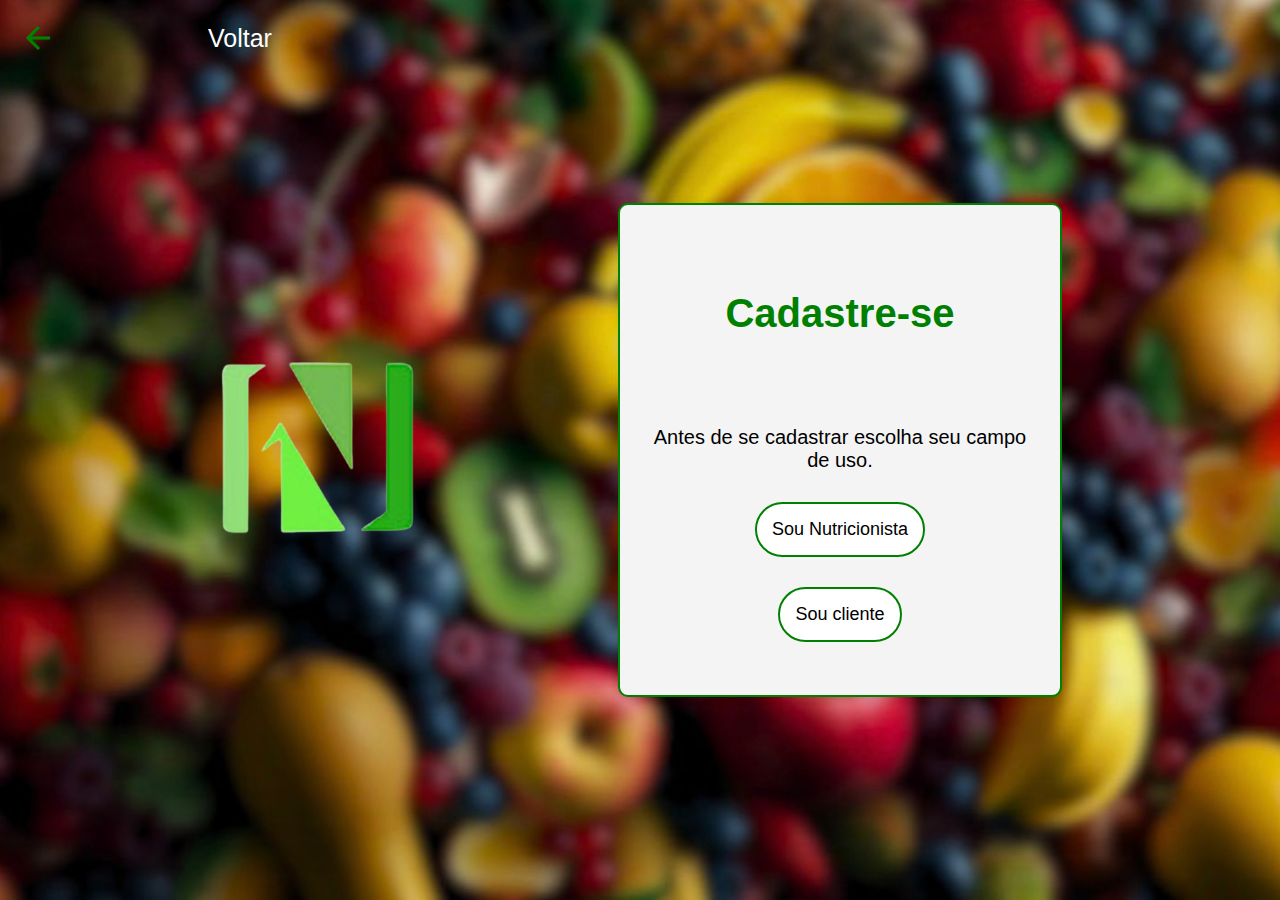
<file: indexCadastrar.html>
<!DOCTYPE html>
<html lang="pt-BR">
<head>
    <meta charset="UTF-8">
    <meta name="viewport" content="width=device-width, initial-scale=1.0">
    <link rel="icon" href="imagens/logo.png" type="image/x-icon">
    <link rel="stylesheet" href="style/styleCadastrar.css">
    <link href="https://fonts.googleapis.com/icon?family=Material+Icons"rel="stylesheet">
    <title>Cadastre-se - NutriWeb</title>
</head>
    <body>
        
        <div class="header-content">
            <a href="indexEntrar.html" class="back-button">
                <span class="material-icons arrow-icon md-24">arrow_back_ios</span>
                <span>Voltar</span>
            </a>
        </div>

        <main class="main-content">
            <div class="left-image">
                <a href="indexHome.html"><img src="imagens/logo.png" alt="Imagem" class="responsive-img"></a>
            </div>
            <div class="right-card">
                <h2>Cadastre-se</h2>
                <p>Antes de se cadastrar escolha seu campo de uso.</p>
                <div class="buttons">
                    <a href="indexCadastrarNutri.html"><button class="btn">Sou Nutricionista</button></a>
                    <a href="indexCadastroCliente.html"><button class="btn">Sou cliente</button></a>
                </div>
            </div>
        </main>

        <section class="mobile">

            <div class="menu">
                <div class="left-section">
                    <a href="indexHome.html"><img src="imagens/logo.png" alt="Logo" class="logo"></a>
                </div>

                <div class="right-section">
                    <span class="material-icons search-icon md-24 menu-icon">menu</span>
                </div>
            </div>

            <div class="mobile-menu hidden">
                <ul>
                    <li><a href="indexEntrar.html">Entrar</a></li>
                    <li><a href="indexRanking.html">Ranking</a></li>
                    <li><a href="indexProfissionais.html">Profissionais</a></li>
                    <li><a href="#">Premium</a></li>
                </ul>
            </div>

        </section>

    </body>
    <script src="script/indexMenu.js"></script>
</html>
</file>
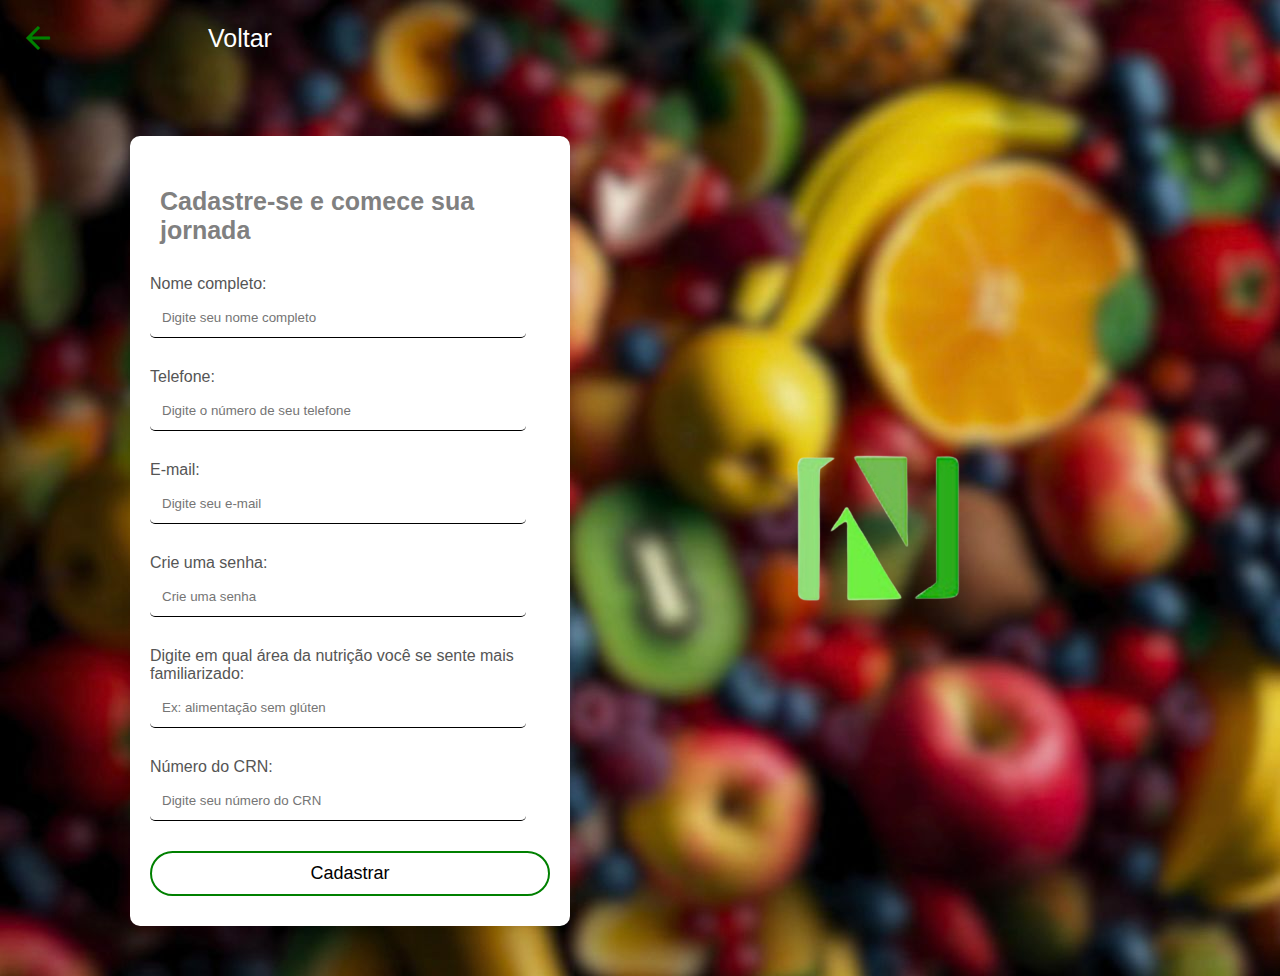
<file: indexCadastrarNutri.html>
<!DOCTYPE html>
<html lang="pt-BR">
<head>
    <meta charset="UTF-8">
    <meta name="viewport" content="width=device-width, initial-scale=1.0">
    <link rel="icon" href="imagens/logo.png" type="image/x-icon">
    <link rel="stylesheet" href="style/styleCadastrarNutri.css">
    <link href="https://fonts.googleapis.com/icon?family=Material+Icons" rel="stylesheet">
    <title>Cadastro nutricionista - NutriWeb</title>
</head>
    <body>

        <div class="header-content">
            <a href="indexCadastrar.html" class="back-button">
                <span class="material-icons arrow-icon md-24">arrow_back_ios</span>
                <span class="back-arrow">Voltar</span>
            </a>
        </div>

        <div class="container">
            <div class="card">
                <div class="conteudo-form">
                    <form action="#" method="post" class="cadastro-form">
                        <h2>Cadastre-se e comece sua jornada</h2>
                        <div class="campo-form">
                            <label for="nome">Nome completo:</label>
                            <input type="text" id="nome" name="nome" placeholder="Digite seu nome completo" required>
                        </div>
                        <div class="campo-form">
                            <label for="nome">Telefone:</label>
                            <input type="text" id="nome" name="nome" placeholder="Digite o número de seu telefone" required>
                        </div>
                        <div class="campo-form">
                            <label for="email">E-mail:</label>
                            <input type="email" id="email" name="email" placeholder="Digite seu e-mail" required>
                        </div>
                        <div class="campo-form">
                            <label for="senha">Crie uma senha:</label>
                            <input type="password" id="senha" name="senha" placeholder="Crie uma senha" required>
                        </div>
                        <div class="campo-form">
                            <label for="especialidade">Digite em qual área da nutrição você se sente mais familiarizado:</label>
                            <input type="text" id="especialidade" name="especialidade" placeholder="Ex: alimentação sem glúten" required>
                        </div>
                        <div class="campo-form">
                            <label for="NumeroCRN">Número do CRN:</label>
                            <input type="text" id="NumeroCRN" name="NumeroCRN" placeholder="Digite seu número do CRN">
                        </div>
                        <button type="submit" class="btn-cadastrar">Cadastrar</button>
                    </form>
                </div>
            </div>

            <div class="imagem-container">
                <a href="indexHome.html"><img src="imagens/logo.png" alt="Imagem" class="imagem-fullwidth"></a>
            </div>
        </div>

        <section class="mobile">

            <div class="menu">
                <div class="left-section">
                    <a href="indexHome.html"><img src="imagens/logo.png" alt="Logo" class="logo"></a>
                </div>

                <div class="right-section">
                    <span class="material-icons search-icon md-24 menu-icon">menu</span>
                </div>
            </div>

            <div class="mobile-menu hidden">
                <ul>
                    <li><a href="indexEntrar.html">Entrar</a></li>
                    <li><a href="indexRanking.html">Ranking</a></li>
                    <li><a href="indexProfissionais.html">Profissionais</a></li>
                    <li><a href="#">Premium</a></li>
                </ul>
            </div>

        </section>


    </body>
    <script src="script/indexMenu.js"></script>
</html>
</file>
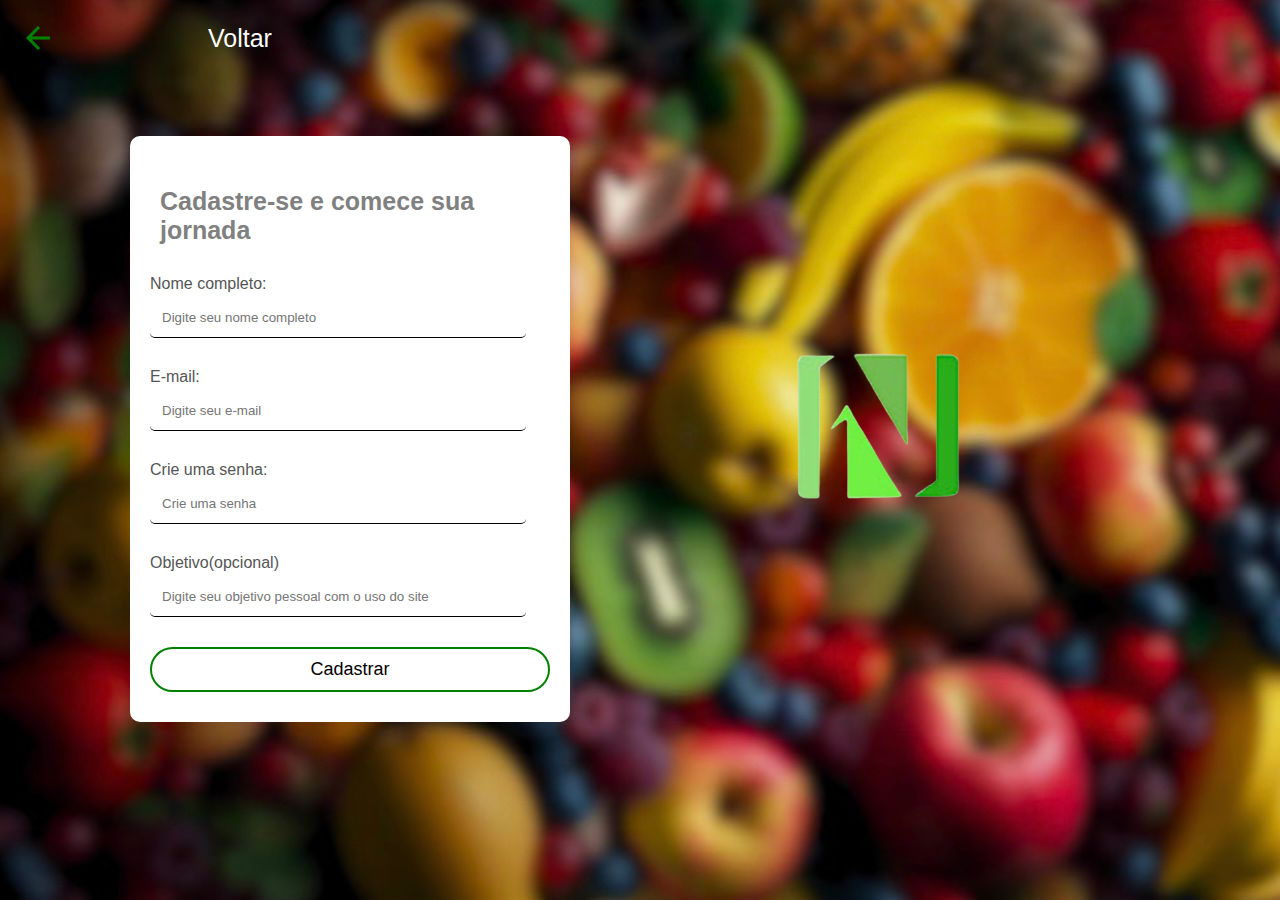
<file: indexCadastroCliente.html>
<!DOCTYPE html>
<html lang="pt-BR">
<head>
    <meta charset="UTF-8">
    <meta name="viewport" content="width=device-width, initial-scale=1.0">
    <link rel="icon" href="imagens/logo.png" type="image/x-icon">
    <link rel="stylesheet" href="style/styleCadastrarCliente.css">
    <link href="https://fonts.googleapis.com/icon?family=Material+Icons" rel="stylesheet">
    <title>Cadastro nutricionista - NutriWeb</title>
</head>
    <body>

        <div class="header-content">
            <a href="indexCadastrar.html" class="back-button">
                <span class="material-icons arrow-icon md-24">arrow_back_ios</span>
                <span class="back-arrow">Voltar</span>
            </a>
        </div>

        <div class="container">
            <div class="card">
                <div class="conteudo-form">
                    <form action="#" method="post" class="cadastro-form">
                        <h2>Cadastre-se e comece sua jornada</h2>
                        <div class="campo-form">
                            <label for="nome">Nome completo:</label>
                            <input type="text" id="nome" name="nome" placeholder="Digite seu nome completo" required>
                        </div>
                        <div class="campo-form">
                            <label for="email">E-mail:</label>
                            <input type="email" id="email" name="email" placeholder="Digite seu e-mail" required>
                        </div>
                        <div class="campo-form">
                            <label for="senha">Crie uma senha:</label>
                            <input type="password" id="senha" name="senha" placeholder="Crie uma senha" required>
                        </div>
                        <div class="campo-form">
                            <label for="senha">Objetivo(opcional)</label>
                            <input type="text" id="objetivo" name="objetivo" placeholder="Digite seu objetivo pessoal com o uso do site">
                        </div>
                        <button type="submit" class="btn-cadastrar">Cadastrar</button>
                    </form>
                </div>
            </div>

            <div class="imagem-container">
                <a href="indexHome.html"><img src="imagens/logo.png" alt="Imagem" class="imagem-fullwidth"></a>
            </div>
        </div>

        <section class="mobile">

            <div class="menu">
                <div class="left-section">
                    <a href="indexHome.html"><img src="imagens/logo.png" alt="Logo" class="logo"></a>
                </div>

                <div class="right-section">
                    <span class="material-icons search-icon md-24 menu-icon">menu</span>
                </div>
            </div>

            <div class="mobile-menu hidden">
                <ul>
                    <li><a href="indexEntrar.html">Entrar</a></li>
                    <li><a href="indexRanking.html">Ranking</a></li>
                    <li><a href="indexProfissionais.html">Profissionais</a></li>
                    <li><a href="#">Premium</a></li>
                </ul>
            </div>

        </section>

    </body>
    <script src="script/indexMenu.js"></script>
</html>
</file>
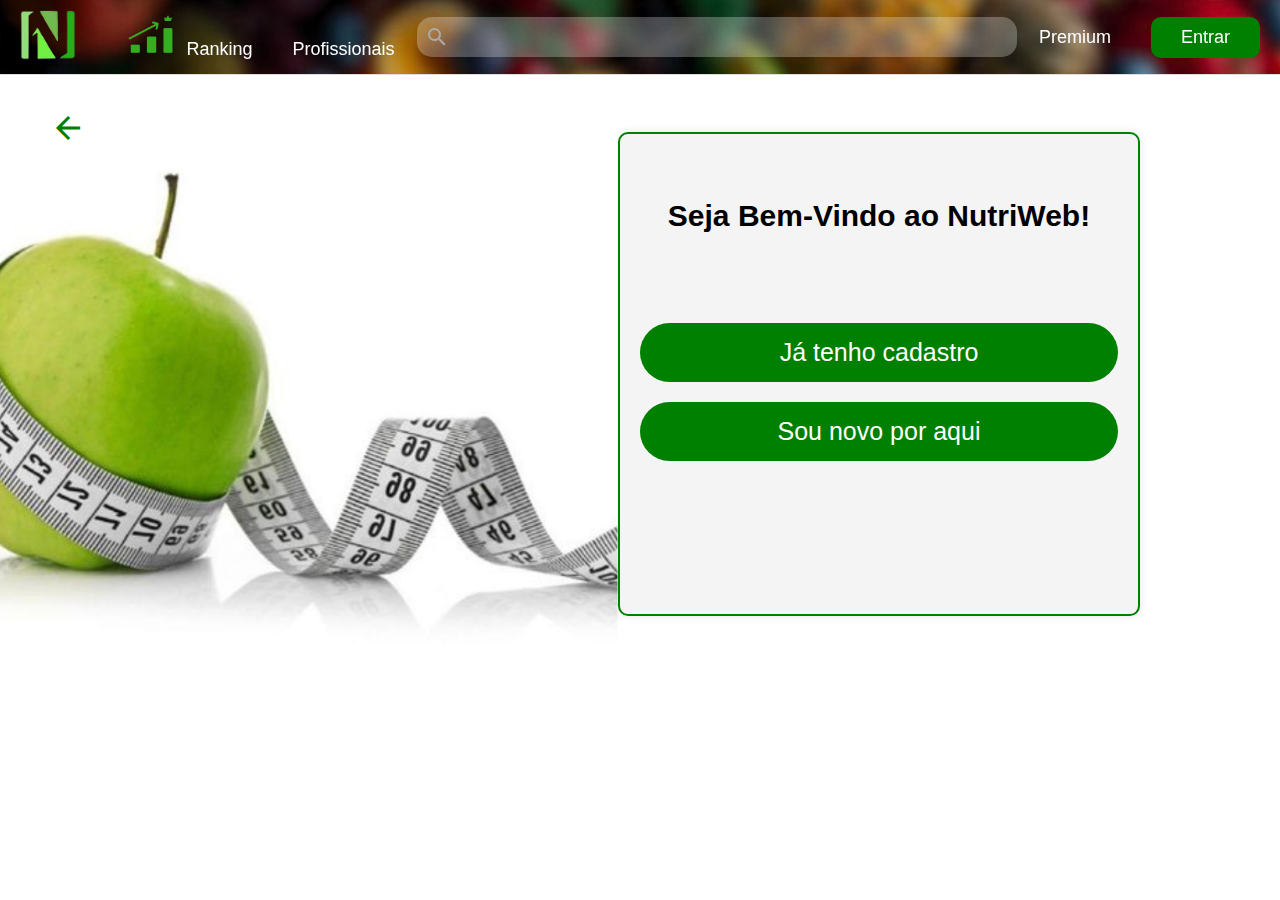
<file: indexEntrar.html>
<!DOCTYPE html>
<html lang="pt-BR">
<head>
    <meta charset="UTF-8">
    <meta name="viewport" content="width=device-width, initial-scale=1.0">
    <link rel="icon" href="imagens/logo.png" type="image/x-icon">
    <link rel="stylesheet" href="style/styleEntrar.css">
    <link href="https://fonts.googleapis.com/icon?family=Material+Icons"rel="stylesheet">
    <title>Entrar - NutriWeb</title>
</head>

    <body>
        
        <header class="header">
            
            <div class="left-section">
                <a href="indexHome.html"><img src="imagens/logo.png" alt="Logo" class="logo"></a>
        
                <a href="indexRanking.html" class="ranking">
                    <div class="btn-ranking">
                        <img src="imagens/icone-ranking.png" alt="Ranking Icon" class="icon-rank">
                        <button class="ranking-button">Ranking</button>
                    </div>
                </a>

                <a href="indexProfissionais.html"><button class="profissionais-button">Profissionais</button></a>
            </div>

            <div class="center-section">
                <div class="input-premium">
                    <span class="material-icons search-icon md-24">search</span>
                    <input type="text">
                </div>
            </div>
            
            <div class="right-section">
                <button class="premium-button">Premium</button>
                <a href="indexEntrar.html"><button class="entrar-button">Entrar</button></a>
            </div>
            
        </header>

        <main class="main-content">
            <div class="welcome-section">

                <div class="left-image">
                    <img src="imagens/img-entrar.jpg" alt="Exemplo Imagem" class="responsive-img">
                </div>

                <div class="header-content">
                    <a href="indexHome.html"><span class="material-icons arrow-icon md-24">arrow_back_ios</span></a>
                </div>

                <div class="right-card">
                    <h2>Seja Bem-Vindo ao NutriWeb!</h2>
                    <div class="buttons">
                        <a href="indexLogin.html"><button class="btn">Já tenho cadastro</button></a>
                        <a href="indexCadastrar.html"><button class="btn">Sou novo por aqui</button></a>
                    </div>
                </div>

            </div>
        </main>

        <section class="home-mobile">

            <div class="menu">
                <div class="left-section">
                    <a href="indexHome.html"><img src="imagens/logo.png" alt="Logo" class="logo"></a>
                </div>

                <div class="right-section">
                    <span class="material-icons search-icon md-24 menu-icon">menu</span>
                </div>
            </div>
            
            <div class="mobile-menu hidden">
                <ul>
                    <li><a href="indexEntrar.html">Entrar</a></li>
                    <li><a href="indexRanking.html">Ranking</a></li>
                    <li><a href="indexProfissionais.html">Profissionais</a></li>
                    <li><a href="#">Premium</a></li>
                </ul>
            </div>

    </body>
    <script src="script/indexMenu.js"></script>
</html>
</file>
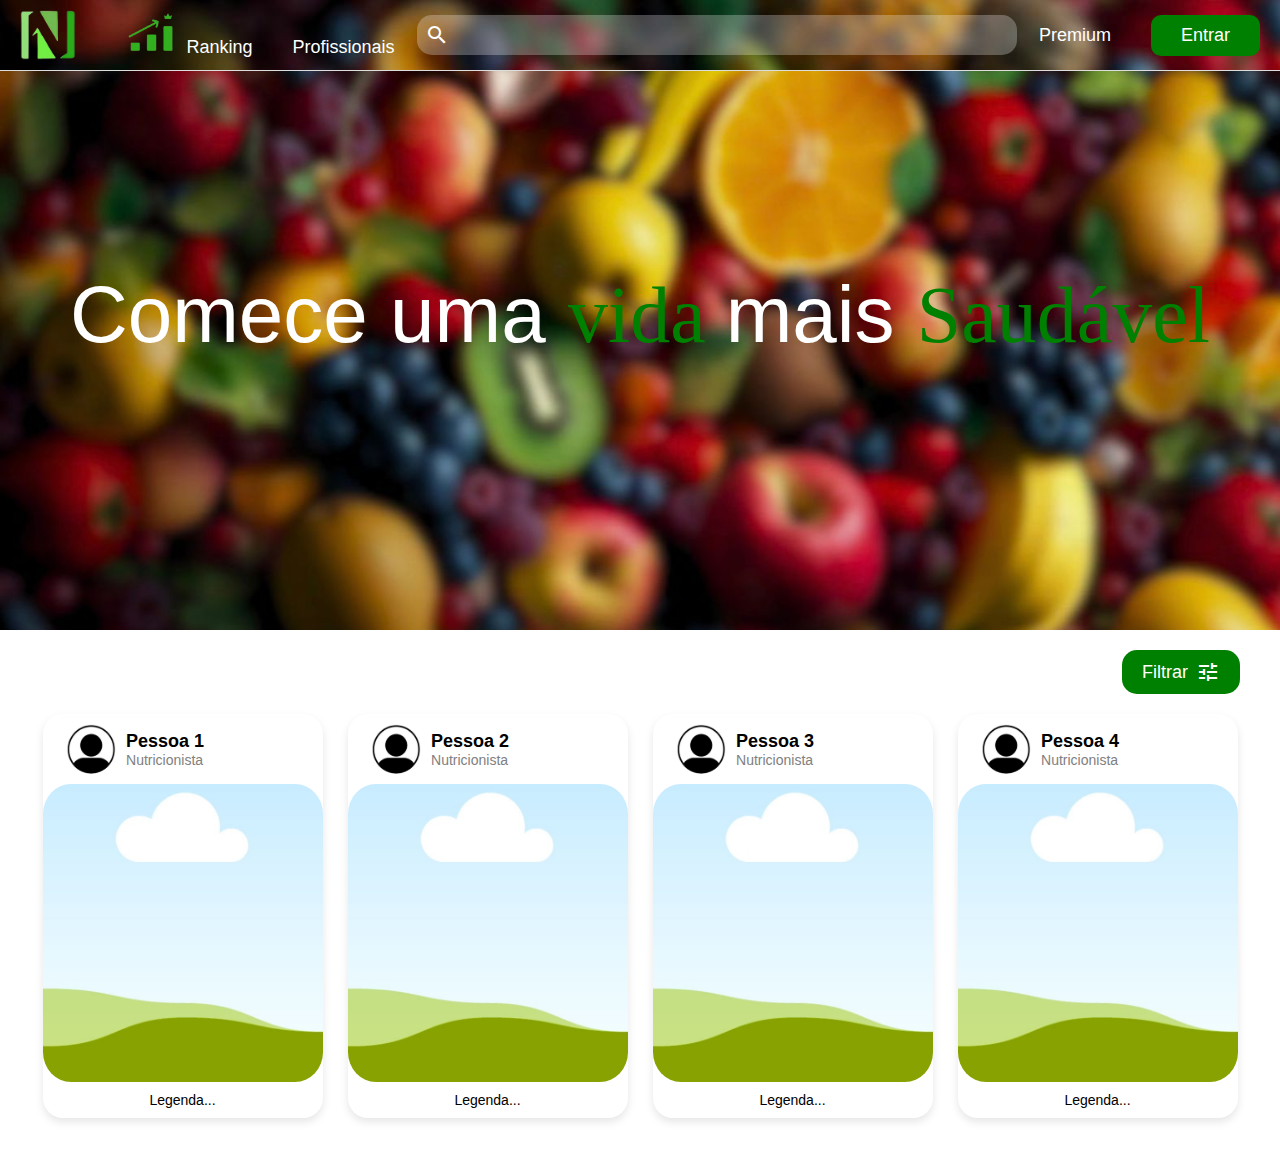
<file: indexHome.html>
<!DOCTYPE html>
<html lang="pt-BR">
<head>
    <meta charset="UTF-8">
    <meta name="viewport" content="width=device-width, initial-scale=1.0">
    <link rel="icon" href="imagens/logo.png" type="image/x-icon">
    <link rel="stylesheet" href="style/styleHome.css">
    <link href="https://fonts.googleapis.com/icon?family=Material+Icons"rel="stylesheet">
    <title>Home - NutriWeb</title>
</head>
    <body>
        
        <header class="header">
            
            <div class="left-section">
                <img src="imagens/logo.png" alt="Logo" class="logo">
        
                <a href="indexRanking.html" class="ranking">
                    <div class="btn-ranking">
                        <img src="imagens/icone-ranking.png" alt="Ranking Icon" class="icon-rank">
                        <button class="ranking-button">Ranking</button>
                    </div>
                </a>

                <a href="indexProfissionais.html"><button class="profissionais-button">Profissionais</button></a>
            </div>

            <div class="center-section">
                <div class="input-premium">
                    <span class="material-icons search-icon md-24">search</span>
                    <input type="text">
                </div>
            </div>
            
            <div class="right-section">
                <button class="premium-button">Premium</button>
                <a href="indexEntrar.html"><button class="entrar-button">Entrar</button></a>
            </div>
            
        </header>
        
        <div class="img-header">
            <div class="img-text">
                Comece uma <span class="green-text"> vida </span> mais <span class="green-text">Saudável</span>
            </div>
            <img src="imagens/img-home.jpg" alt="img-home">
        </div>

        <button class="filter-button">
            Filtrar
            <span class="material-icons md-24">tune</span>
        </button>

        <div class="cards-container">
            <!-- <span class="material-icons arrow arrow-left md-36">chevron_left</span> -->
            <div class="cards-wrapper">
                <div class="card">
                    <a href="indexPerfilNutri.html" class="card-perfil">
                        <div class="card-header">
                            <img src="imagens/user-card.png" alt="Profile">
                            <div>
                                <div class="name">Pessoa 1</div>
                                <div class="profession">Nutricionista</div>
                            </div>
                        </div>
                    </a>
                    <img src="imagens/img-card.png" alt="Content" class="content-img">
                    <div class="caption">Legenda...</div>
                </div>

                <div class="card">
                    <a href="indexPerfilNutri.html" class="card-perfil">
                        <div class="card-header">
                            <img src="imagens/user-card.png" alt="Profile">
                            <div>
                                <div class="name">Pessoa 2</div>
                                <div class="profession">Nutricionista</div>
                            </div>
                        </div>
                    </a> 
                    <img src="imagens/img-card.png" alt="Content" class="content-img">
                    <div class="caption">Legenda...</div>
                </div>

                <div class="card">
                    <a href="indexPerfilNutri.html" class="card-perfil">
                        <div class="card-header">
                            <img src="imagens/user-card.png" alt="Profile">
                            <div>
                                <div class="name">Pessoa 3</div>
                                <div class="profession">Nutricionista</div>
                            </div>
                        </div>
                    </a>   
                    <img src="imagens/img-card.png" alt="Content" class="content-img">
                    <div class="caption">Legenda...</div>
                </div>

                <div class="card">
                    <a href="indexPerfilNutri.html" class="card-perfil">
                        <div class="card-header">
                            <img src="imagens/user-card.png" alt="Profile">
                            <div>
                                <div class="name">Pessoa 4</div>
                                <div class="profession">Nutricionista</div>
                            </div>
                        </div>
                    </a>    
                    <img src="imagens/img-card.png" alt="Content" class="content-img">
                    <div class="caption">Legenda...</div>
                </div>
            </div>
            <!-- <span class="material-icons arrow arrow-right md-36">chevron_right</span> -->
        </div>

        <div id="modal" class="modal">
            <div class="modal-content">

                <div class="modal-image">
                    <img src="imagens/img-login.jpg" alt="Content Image" id="modal-img">
                </div>

                <div class="modal-card">
                    <a href="indexPerfilNutri.html" class="card-perfil card-modal">
                        <div class="card-header">
                            <img src="imagens/user-card.png" alt="Profile" id="modal-profile">
                            <div>
                                <div class="name" id="modal-name">Nome</div>
                                <div class="profession">Nutricionista</div>
                            </div>
                        </div>
                    </a>
                    
                    <div class="modal-image-mobile">
                        <img src="imagens/img-login.jpg" alt="Content Image" id="modal-img">
                    </div>

                    <div class="modal-description">
                        <h2>QUAIS SÃO OS BENEFÍCIOS DO MAMÃO?</h2>
                        <p>Além de ser considerado um alimento com efeito calmante natural, o mamão fornece em vitaminas A, C, cálcio, ferro, potássio, licopeno e fibras, entre outros nutrientes.</p>
                        <h3>XÔ ENVELHECIMENTO PRECOCE</h3>
                        <p>Ele possui betacaroteno e outras substâncias com ação antioxidante que afastam os danos causados à pele pela ação dos radicais livres. Por conter vitaminas C, A e E, também contribui para uma maior firmeza da pele.</p>
                        <h3>AÇÃO DETOXIFICANTE</h3>
                        <p>Os antioxidantes presentes na fruta também ajudam no processo natural de eliminação das toxinas pelo fígado.</p>
                    </div>
                </div>

                <span class="close-modal md-24" id="close-modal">&times;</span>
            </div>
        </div>        
        
        <section class="home-mobile">

            <div class="menu">
                <div class="left-section">
                    <img src="imagens/logo.png" alt="Logo" class="logo">
                </div>

                <div class="right-section">
                    <span class="material-icons search-icon md-24 menu-icon">menu</span>
                </div>
            </div>
            
            <div class="mobile-menu hidden">
                <ul>
                    <li><a href="indexEntrar.html">Entrar</a></li>
                    <li><a href="indexRanking.html">Ranking</a></li>
                    <li><a href="indexProfissionais.html">Profissionais</a></li>
                    <li><a href="#">Premium</a></li>
                </ul>
            </div>

            <div class="img-header-mobile">

                <img src="imagens/img-home.jpg" alt="img-home">
                <div class="img-text">
                    Comece uma <span class="green-text"> vida </span> mais <span class="green-text">saudável</span>
                </div>
                
            </div>            

            <div class="search-container-mobile">
                <span class="material-icons search-icon-mobile">search</span>
                <input type="text" class="search-input-mobile">
                
                <button class="filter-button-mobile">
                    Filtrar
                    <span class="material-icons filter-mobile">tune</span>
                </button>
            </div>

            <div class="cards-container-mobile">
                <!-- <span class="material-icons arrow arrow-left md-36">chevron_left</span> -->
                <div class="cards-wrapper">
                    <div class="card">
                    <a href="indexPerfilNutri.html" class="card-perfil">
                        <div class="card-header">
                            <img src="imagens/user-card.png" alt="Profile">
                            <div>
                                <div class="name">Pessoa 1</div>
                                <div class="profession">Nutricionista</div>
                            </div>
                        </div>
                    </a>
                        <img src="imagens/img-card.png" alt="Content" class="content-img">
                        <div class="caption">Legenda...</div>
                    </div>
                    
                    <div class="card">
                    <a href="indexPerfilNutri.html" class="card-perfil">
                        <div class="card-header">
                            <img src="imagens/user-card.png" alt="Profile">
                            <div>
                                <div class="name">Pessoa 2</div>
                                <div class="profession">Nutricionista</div>
                            </div>
                        </div>
                    </a>
                        <img src="imagens/img-card.png" alt="Content" class="content-img">
                        <div class="caption">Legenda...</div>
                    </div>
    
                    <div class="card">
                    <a href="indexPerfilNutri.html" class="card-perfil">
                        <div class="card-header">
                            <img src="imagens/user-card.png" alt="Profile">
                            <div>
                                <div class="name">Pessoa 3</div>
                                <div class="profession">Nutricionista</div>
                            </div>
                        </div>
                    </a>
                        <img src="imagens/img-card.png" alt="Content" class="content-img">
                        <div class="caption">Legenda...</div>
                    </div>
    
                    <div class="card">
                    <a href="indexPerfilNutri.html" class="card-perfil">
                        <div class="card-header">
                            <img src="imagens/user-card.png" alt="Profile">
                            <div>
                                <div class="name">Pessoa 4</div>
                                <div class="profession">Nutricionista</div>
                            </div>
                        </div>
                    </a>
                        <img src="imagens/img-card.png" alt="Content" class="content-img">
                        <div class="caption">Legenda...</div>
                    </div>
                </div>
                <!-- <span class="material-icons arrow arrow-right md-36">chevron_right</span> -->
            </div>

        </section>
        
    </body>
    <script src="script/indexMenu.js"></script>
    <script src="script/modalHome.js"></script>
</html>
</file>
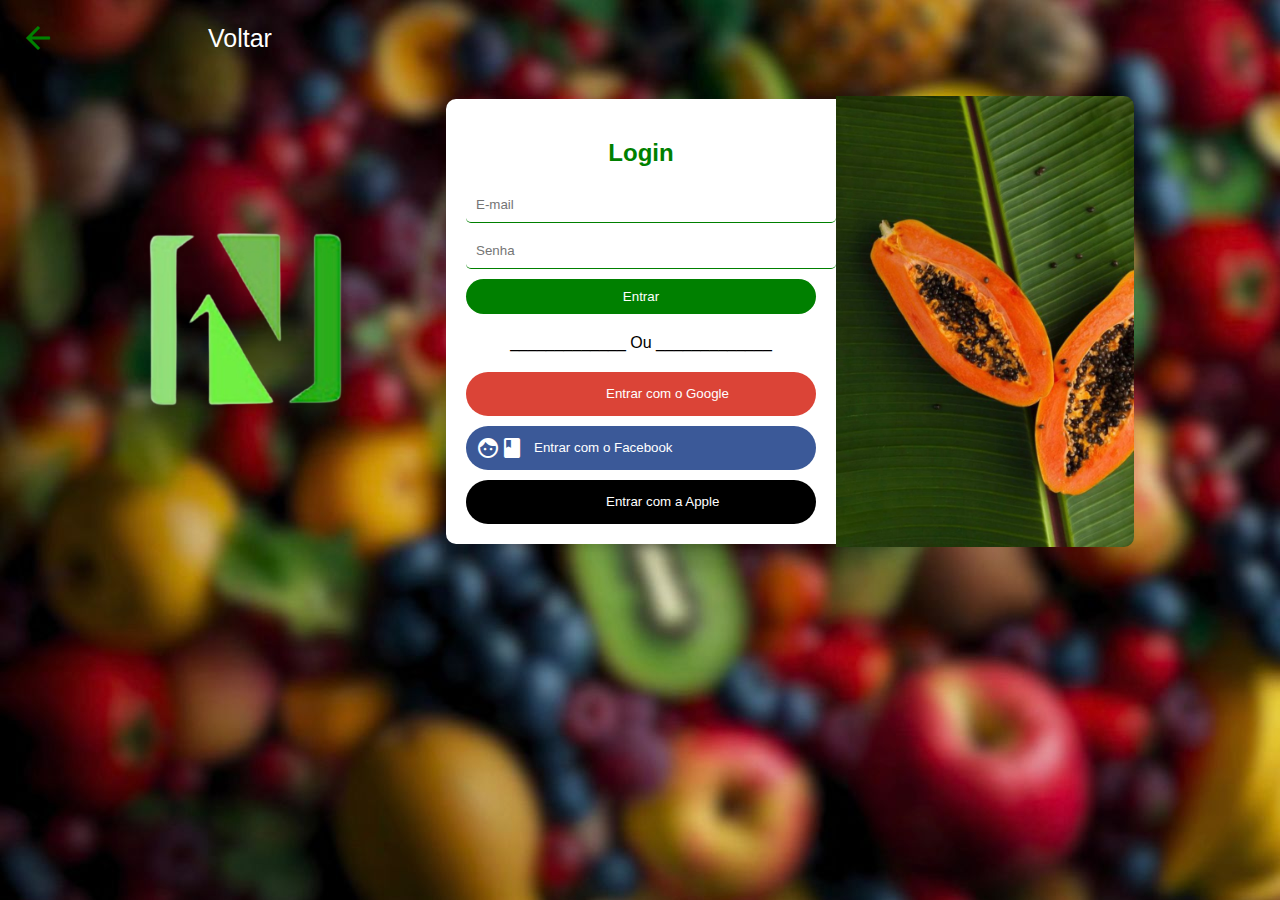
<file: indexLogin.html>
<!DOCTYPE html>
<html lang="pt-BR">
<head>
    <meta charset="UTF-8">
    <meta name="viewport" content="width=device-width, initial-scale=1.0">
    <link rel="icon" href="imagens/logo.png" type="image/x-icon">
    <link rel="stylesheet" href="style/styleLogin.css">
    <link href="https://fonts.googleapis.com/icon?family=Material+Icons"rel="stylesheet">
    <title>Login - NutriWeb</title>
</head>

    <body>

        <div class="header-content">
            <a href="indexEntrar.html" class="back-button">
                <span class="material-icons arrow-icon md-24">arrow_back_ios</span>
                <span class="back-arrow">Voltar</span>
            </a>
        </div>

        <div class="login-container">
            <div class="side-image left">
                <a href="indexHome.html"><img src="imagens/logo.png" alt="Imagem Esquerda"></a>
            </div>
    
            <div class="login-card">
                <h2>Login</h2>
                <form>
                    <input type="email" placeholder="E-mail">
                    <input type="password" placeholder="Senha">
                    <button type="submit">Entrar</button>
                </form>
                <div class="or-divider">_____________ Ou _____________</div>
                <div class="social-buttons">
                    <button class="google-button"><span class="material-icons">login</span>Entrar com o Google</button>
                    <button class="facebook-button"><span class="material-icons">facebook</span>Entrar com o Facebook</button>
                    <button class="apple-button"><span class="material-icons">apple</span>Entrar com a Apple</button>
                </div>
            </div>
    
            <div class="side-image right">
                <img src="imagens/img-login.jpg" alt="Imagem Direita">
            </div>
        </div>

        <section class="mobile">

            <div class="menu">
                <div class="left-section">
                    <a href="indexHome.html"><img src="imagens/logo.png" alt="Logo" class="logo"></a>
                </div>

                <div class="right-section">
                    <span class="material-icons search-icon md-24 menu-icon">menu</span>
                </div>
            </div>

            <div class="mobile-menu hidden">
                <ul>
                    <li><a href="indexEntrar.html">Entrar</a></li>
                    <li><a href="indexRanking.html">Ranking</a></li>
                    <li><a href="indexProfissionais.html">Profissionais</a></li>
                    <li><a href="#">Premium</a></li>
                </ul>
            </div>

        </section>

    </body>
    <script src="script/indexMenu.js"></script>
</html>
</file>
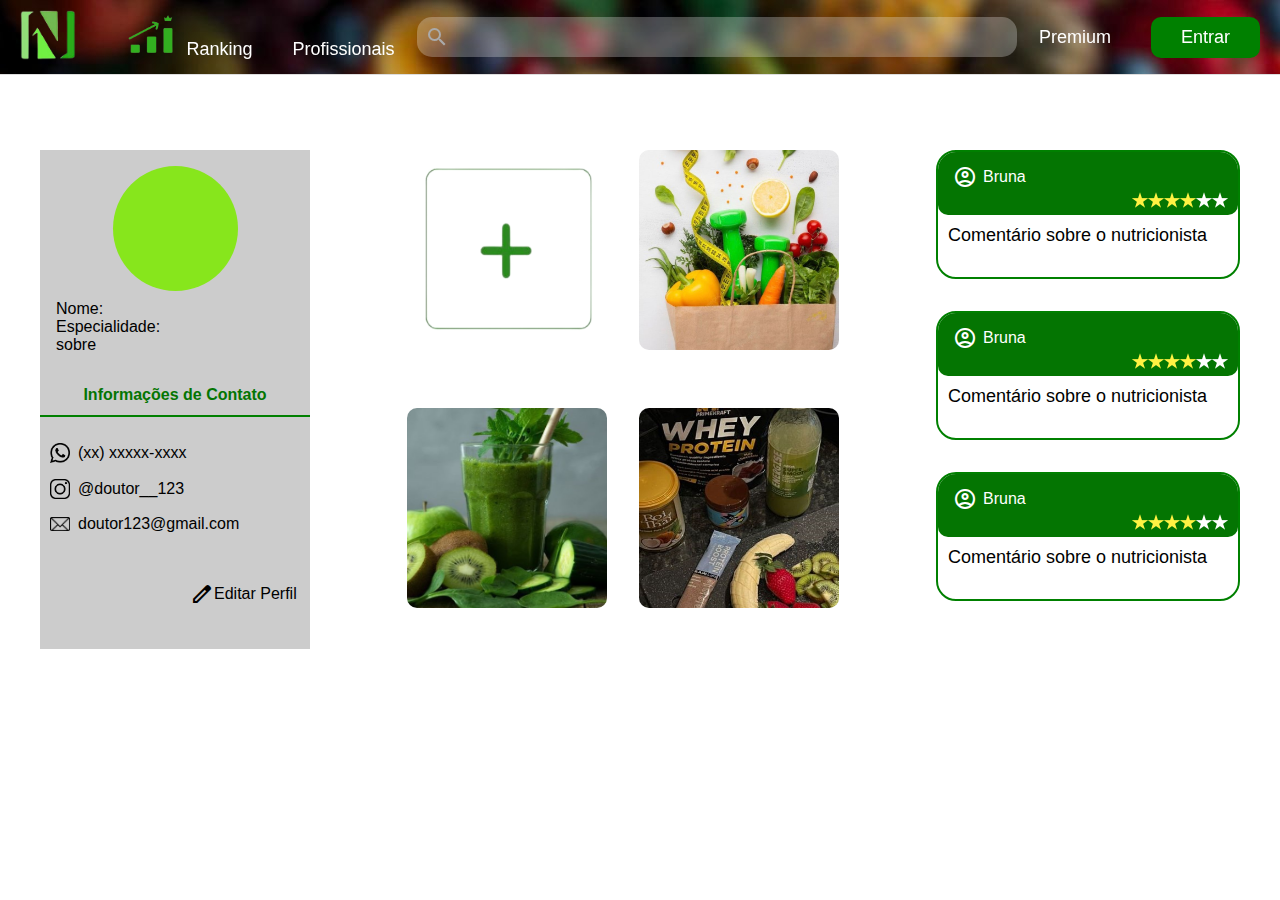
<file: indexPerfilNutri.html>
<!DOCTYPE html>
<html lang="pt-BR">
<head>
    <meta charset="UTF-8">
    <meta name="viewport" content="width=device-width, initial-scale=1.0">
    <link rel="stylesheet" href="style/stylePerfilNutri.css">
    <link rel="icon" href="imagens/logo.png" type="image/x-icon">
    <link href="https://fonts.googleapis.com/icon?family=Material+Icons"rel="stylesheet">
    <link rel="stylesheet" href="https://fonts.googleapis.com/css2?family=Material+Symbols+Outlined:opsz,wght,FILL,GRAD@40,400,0,0" />
    <link rel="stylesheet" href="https://fonts.googleapis.com/css2?family=Material+Symbols+Outlined:opsz,wght,FILL,GRAD@20..48,100..700,0..1,-50..200" />
    <title>Perfil - NutriWeb</title>
</head>
    <body class="body">
        
        <header class="header">
            
            <div class="left-section">
                <a href="indexHome.html"><img src="imagens/logo.png" alt="Logo" class="logo"></a>
        
                <a href="indexRanking.html" class="ranking">
                    <div class="btn-ranking">
                        <img src="imagens/icone-ranking.png" alt="Ranking Icon" class="icon-rank">
                        <button class="ranking-button">Ranking</button>
                    </div>
                </a>

                <a href="indexProfissionais.html"><button class="profissionais-button">Profissionais</button></a>
            </div>

            <div class="center-section">
                <div class="input-premium">
                    <span class="material-icons search-icon md-24">search</span>
                    <input type="text">
                </div>
            </div>
            
            <div class="right-section">
                <button class="premium-button">Premium</button>
                <a href="indexEntrar.html"><button class="entrar-button">Entrar</button></a>
            </div>
            
        </header>
            
        <section class="home-mobile">

            <div class="menu">
                <div class="left-section">
                    <img src="imagens/logo.png" alt="Logo" class="logo">
                </div>

                <div class="right-section">
                    <span class="material-icons search-icon md-24 menu-icon">menu</span>
                </div>
            </div>
            
            <div class="mobile-menu hidden">
                <ul>
                    <li><a href="indexEntrar.html">Entrar</a></li>
                    <li><a href="indexRanking.html">Ranking</a></li>
                    <li><a href="indexProfissionais.html">Profissionais</a></li>
                    <li><a href="#">Premium</a></li>
                </ul>
            </div>

        </section>

        <!-- Conteudo do site -->

        <main class="conteudo">
            <section id="info_perfil">

                <div id="container_foto">
                    <div id="foto_perfil">
                    </div>
                </div><br>

                <div id="infrmacoes_nutri">
                    <p>
                        Nome: <br>
                        Especialidade: <br>
                        sobre <br>
                    </p>
                </div>

                <div id="info_contato">
                    <h4>Informações de Contato</h4>
                    <div class="divisao"></div>
                </div>

                <div id="rede_sociais">
                    
                    <p class="contato">
                        <img src="imagens/whatsapp-logo-computer-icons-png-favpng-wMENFvu5MVSPHJBMEHuwGNSZr-removebg-preview.png" alt="" class="icone_contato">
                        (xx) xxxxx-xxxx
                    </p>

                    
                    <p class="contato">
                        <img src="imagens/OIP-removebg-preview.png" alt="" class="icone_contato">
                        @doutor__123
                    </p>

                    
                    <p class="contato">
                        <img src="imagens/OIP-removebg-preview (1).png" alt="" class="icone_contato">
                        doutor123@gmail.com
                    </p>
                </div>

                <div id="editar_perfil">
                    
                    <span class="material-symbols-outlined caneta">
                        edit
                        </span>
                    <p>
                        Editar Perfil
                    </p>
                </div>
                
            </section>

            <div id="publi_avaliacao">

                <div id="publi_selecionar" onclick="clicarDois()">
                    <p>Publicações</p>
                </div>

                <div id="avaliacao_selecionar" onclick="clicarUm()">
                    <p>Avaliações</p>
                </div>

            </div>
            <section id="publi">
                <article class="img">
                    <img src="imagens/addIcon_NutriWeb-removebg-preview.png" alt="" id="adicionar_foto">
                </article>
                
                <article class="img">
                    <img src="imagens/img-post-frutas.jpg" alt="" class="post_img">
                </article>

                <article class="img">
                    <img src="imagens/img-post-kiwi.jpg" alt=""  class="post_img">
                </article>

                <article class="img">
                    <img src="imagens/img-post-whey.jpg" alt=""  class="post_img">
                </article>

            </section>


            <section id="avaliar_nutri">

                <article class="avaliacao">

                    <section class="nome_avaliador">
                        <div id="nome">
                            <span class="material-symbols-outlined icone_conta">account_circle</span>
                            <p id="nome-escrito">Bruna</p>
                        </div>

                        <div id="container-estrela">
                            <img src="imagens/estrela-pontiaguda (1).png" alt="">
                            <img src="imagens/estrela-pontiaguda (1).png" alt="">
                            <img src="imagens/estrela-pontiaguda (1).png" alt="">
                            <img src="imagens/estrela-pontiaguda (1).png" alt="">
                            <img src="imagens/estrela-pontiaguda.png" alt="">
                            <img src="imagens/estrela-pontiaguda.png" alt="">
                        </div>

                    </section>

                    <p class="comentario">
                        Comentário sobre o nutricionista
                    </p>
                </article>
                
                <article class="avaliacao">

                    <section class="nome_avaliador">

                        <div id="nome">
                            <span class="material-symbols-outlined icone_conta">account_circle</span>
                            <p id="nome-escrito">Bruna</p>
                        </div>

                        <div id="container-estrela">
                            <img src="imagens/estrela-pontiaguda (1).png" alt="">
                            <img src="imagens/estrela-pontiaguda (1).png" alt="">
                            <img src="imagens/estrela-pontiaguda (1).png" alt="">
                            <img src="imagens/estrela-pontiaguda (1).png" alt="">
                            <img src="imagens/estrela-pontiaguda.png" alt="">
                            <img src="imagens/estrela-pontiaguda.png" alt="">
                        </div>

                    </section>

                    <p class="comentario">
                        Comentário sobre o nutricionista
                    </p>

                </article>

                <article class="avaliacao">
                    <section class="nome_avaliador">
                        <div id="nome">
                            <span class="material-symbols-outlined icone_conta">account_circle</span>
                            <p id="nome-escrito">Bruna</p>
                        </div>
                        <div id="container-estrela">
                            <img src="imagens/estrela-pontiaguda (1).png" alt="">
                            <img src="imagens/estrela-pontiaguda (1).png" alt="">
                            <img src="imagens/estrela-pontiaguda (1).png" alt="">
                            <img src="imagens/estrela-pontiaguda (1).png" alt="">
                            <img src="imagens/estrela-pontiaguda.png" alt="">
                            <img src="imagens/estrela-pontiaguda.png" alt="">
                        </div>
                    </section>

                    <p class="comentario">
                        Comentário sobre o nutricionista
                    </p>

                </article>
            </section>
        </main>
        
    </body>
    <script src="script/scriptPerfil.js"></script>
</html>
</file>
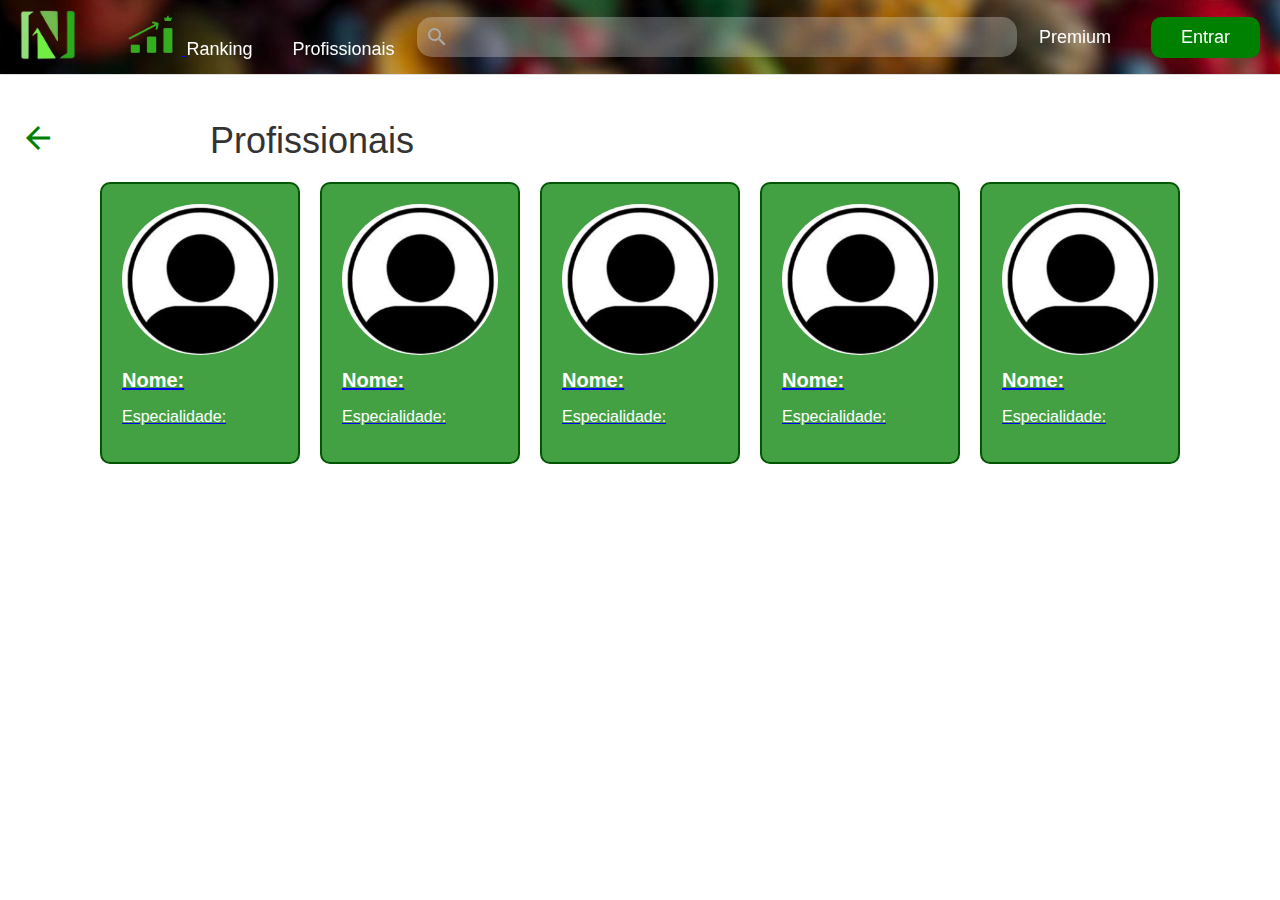
<file: indexProfissionais.html>
<!DOCTYPE html>
<html lang="pt-BR">
<head>
    <meta charset="UTF-8">
    <meta name="viewport" content="width=device-width, initial-scale=1.0">
    <link rel="icon" href="imagens/logo.png" type="image/x-icon">
    <link rel="stylesheet" href="style/styleProfissionais.css">
    <link href="https://fonts.googleapis.com/icon?family=Material+Icons"rel="stylesheet">
    <title>Profissionais - NutriWeb</title>
</head>

    <body>
        
        <header class="header">
            
            <div class="left-section">
                <a href="indexHome.html"><img src="imagens/logo.png" alt="Logo" class="logo"></a>
        
                <a href="indexRanking.html" class="ranking">
                    <div class="btn-ranking">
                        <img src="imagens/icone-ranking.png" alt="Ranking Icon" class="icon-rank">
                        <button class="ranking-button">Ranking</button>
                    </div>
                </a>
        
                <a href="indexProfissionais.html"><button class="profissionais-button">Profissionais</button></a>
            </div>

            <div class="center-section">
                <div class="input-premium">
                    <span class="material-icons search-icon md-24">search</span>
                    <input type="text">
                </div>
            </div>
            
            <div class="right-section">
                <button class="premium-button">Premium</button>
                <a href="indexEntrar.html"><button class="entrar-button">Entrar</button></a>
            </div>
            
        </header>

        <div class="content">

            <div class="header-content">
                <a href="indexHome.html"><span class="material-icons arrow-icon md-24">arrow_back_ios</span></a>
                <span class="header-text">Profissionais</span>
            </div>

            <div class="cards-container">

                <a href="indexPerfilNutri.html">
                    <div class="card">
                            <img src="imagens/user-card.png" alt="Profissional 1" class="card-image">
                            <div class="card-info">
                                <h3 class="card-name">Nome:</h3>
                                <p class="card-specialty">Especialidade:</p>
                            </div>
                    </div>
                </a>

                <a href="indexPerfilNutri.html">
                    <div class="card">
                        <img src="imagens/user-card.png" alt="Profissional 2" class="card-image">
                        <div class="card-info">
                            <h3 class="card-name">Nome:</h3>
                            <p class="card-specialty">Especialidade:</p>
                        </div>
                    </div>
                </a>

                <a href="indexPerfilNutri.html">
                    <div class="card">
                        <img src="imagens/user-card.png" alt="Profissional 3" class="card-image">
                        <div class="card-info">
                            <h3 class="card-name">Nome:</h3>
                            <p class="card-specialty">Especialidade:</p>
                        </div>
                    </div>
                </a>

                <a href="indexPerfilNutri.html">
                    <div class="card">
                        <img src="imagens/user-card.png" alt="Profissional 4" class="card-image">
                        <div class="card-info">
                            <h3 class="card-name">Nome:</h3>
                            <p class="card-specialty">Especialidade:</p>
                        </div>
                    </div>
                </a>

                <a href="indexPerfilNutri.html">
                    <div class="card">
                        <img src="imagens/user-card.png" alt="Profissional 5" class="card-image">
                        <div class="card-info">
                            <h3 class="card-name">Nome:</h3>
                            <p class="card-specialty">Especialidade:</p>
                        </div>
                    </div>
                </a>    

            </div>
        </div>

        <section class="home-mobile">

            <div class="menu">

                <div class="left-section">
                    <a href="indexHome.html"><img src="imagens/logo.png" alt="Logo" class="logo"></a>
                </div>

                <div class="right-section">
                    <span class="material-icons search-icon md-24 menu-icon">menu</span>
                </div>

            </div>

            <div class="mobile-menu hidden">
                <ul>
                    <li><a href="indexEntrar.html">Entrar</a></li>
                    <li><a href="indexRanking.html">Ranking</a></li>
                    <li><a href="indexProfissionais.html">Profissionais</a></li>
                    <li><a href="#">Premium</a></li>
                </ul>
            </div>

        </section>

    </body>
    <script src="script/indexMenu.js"></script>
</html>
</file>
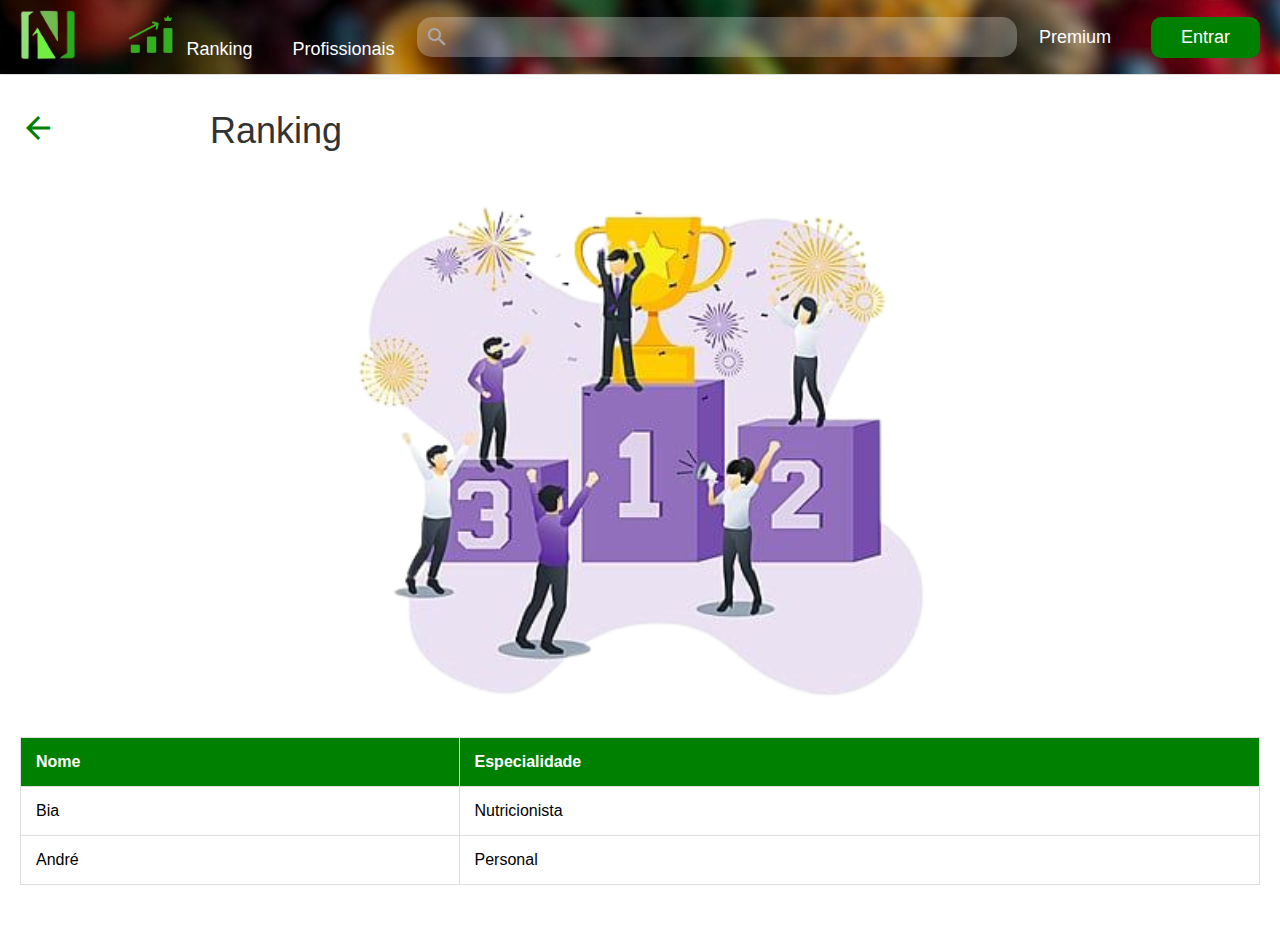
<file: indexRanking.html>
<!DOCTYPE html>
<html lang="pt-BR">
<head>
    <meta charset="UTF-8">
    <meta name="viewport" content="width=device-width, initial-scale=1.0">
    <link rel="icon" href="imagens/logo.png" type="image/x-icon">
    <link rel="stylesheet" href="style/styleRanking.css">
    <link href="https://fonts.googleapis.com/icon?family=Material+Icons"rel="stylesheet">
    <title>Ranking - nutriWeb</title>
</head>

    <body>

        <header class="header">
            
            <div class="left-section">
                <a href="indexHome.html"><img src="imagens/logo.png" alt="Logo" class="logo"></a>
        
                <a href="indexRanking.html" class="ranking">
                    <div class="btn-ranking">
                        <img src="imagens/icone-ranking.png" alt="Ranking Icon" class="icon-rank">
                        <button class="ranking-button">Ranking</button>
                    </div>
                </a>

                <a href="indexProfissionais.html"><button class="profissionais-button">Profissionais</button></a>
            </div>

            <div class="center-section">
                <div class="input-premium">
                    <span class="material-icons search-icon md-24">search</span>
                    <input type="text">
                </div>
            </div>
            
            <div class="right-section">
                <button class="premium-button">Premium</button>
                <button class="entrar-button">Entrar</button>
            </div>
            
        </header>
        
        <main>
            <section class="ranking-section">

                <div class="header-content">
                    <a href="indexHome.html"><span class="material-icons arrow-icon md-24">arrow_back_ios</span></a>
                    <span class="header-text">Ranking</span>
                </div>
                
                <img src="imagens/img-ranking.png" alt="Exemplo Imagem" class="responsive-img">
                <table>
                    <thead>
                        <tr>
                            <th>Nome</th>
                            <th>Especialidade</th>
                        </tr>
                    </thead>
                    <tbody>
                        <tr>
                            <td>Bia</td>
                            <td>Nutricionista</td>
                        </tr>
                        <tr>
                            <td>André</td>
                            <td>Personal</td>
                        </tr>
                    </tbody>
                </table>
            </section>
        </main>

        <section class="home-mobile">

            <div class="menu">
                <div class="left-section">
                    <a href="indexHome.html"><img src="imagens/logo.png" alt="Logo" class="logo"></a>
                </div>

                <div class="right-section">
                    <span class="material-icons search-icon md-24 menu-icon">menu</span>
                </div>
            </div>
            
            <div class="mobile-menu hidden">
                <ul>
                    <li><a href="#">Entrar</a></li>
                    <li><a href="indexRanking.html">Ranking</a></li>
                    <li><a href="indexProfissionais.html">Profissionais</a></li>
                    <li><a href="#">Premium</a></li>
                </ul>
            </div>

        </section>    

    </body>
    <script src="script/indexMenu.js"></script>
</html>
</file>
<file: style/styleCadastrar.css>
body {
    font-family: Arial, sans-serif;
    margin: 0;
    padding: 0;
    display: flex;
    flex-direction: column;
    align-items: center;
    justify-content: center;
    min-height: 100vh;
    background-image: url("../imagens/img-home.jpg");
    background-size: cover;
    background-position: center;
}

.header-content {
    width: 100%;
    display: flex;
    justify-content: flex-start;
    padding: 20px;
    position: absolute;
    top: 0;
    left: 0;
}

.back-button {
    display: flex;
    align-items: center;
    text-decoration: none;
    color: #fff;
    font-size: 25px;
}

.arrow-icon.md-24 {
    font-size: 36px;
    cursor: pointer;
    color: green;
    margin-right: 8px;
}

.main-content {
    display: flex;
    align-items: center;
    justify-content: center;
    padding: 20px;
    text-align: center;
}

.left-image {
    margin-right: 200px;
}

.responsive-img {
    width: 100%;
    max-width: 200px;
    height: auto;
}

.right-card {
    background-color: #f4f4f4;
    border: 2px solid green;
    box-shadow: 0 0 10px rgba(0, 0, 0, 0.1);
    border-radius: 10px;
    padding: 20px;
    max-width: 400px;
    width: 100%;
    min-height: 450px;
    display: flex;
    flex-direction: column;
    align-items: center;
    justify-content: center;
    text-align: center;
}

.right-card h2 {
    margin-bottom: 70px;
    font-size: 40px;
    color: green;
}

.right-card p {
    margin-bottom: 30px;
    font-size: 20px;
}

.buttons {
    display: flex;
    flex-direction: column;
    gap: 30px;
    width: 100%;
}

.btn {
    background-color: white;
    color: black;
    border: 2px solid green;
    padding: 15px;
    font-size: 18px;
    cursor: pointer;
    border-radius: 40px;
}

.btn:hover {
    opacity: 0.8;
}

@media (max-width: 768px) {
    .main-content {
        flex-direction: column;
    }

    .left-image {
        margin-right: 0;
        margin-bottom: 20px;
    }
}

.mobile {
    display: none;
}

@media (max-width: 940px) {

    .header-content{
        display: none;
    }
    .left-image{
        display: none;
    }
    .mobile {
        display: flex;
    }
    .back-button{
        display: none;
    }

    .header-content {
        width: 100%;
        display: flex;
        justify-content: flex-start;
        padding: 20px;
        position: fixed;
        top: 0;
        left: 0;
    }

    .left-image {
        display: none;
    }

    .mobile {
        display: flex;
        align-items: center;
        justify-content: space-between;
        background-color: rgba(0, 0, 0, 0.599);
        width: 100%;
        box-sizing: border-box;
        position: fixed;
        top: 0;
        z-index: 1;
    }

    .menu {
        z-index: 1;
        display: flex;
        align-items: center;
        justify-content: space-between;
        padding: 10px 20px;
        background-color: rgba(0, 0, 0, 0.599);
        border-bottom: 1px solid #ddd;
        width: 100%;
        box-sizing: border-box;
        position: fixed;
        top: 0;
        background: url("../imagens/img-home.jpg");
    }

    .mobile-menu {
        display: flex;
        flex-direction: column;
        align-items: left;
        background-image: url("../imagens/img-home.jpg");
        position: fixed;
        border-radius: 20px;
        top: 12%;
        left: 50%;
        width: 40%;
        height: 30%;
        z-index: 2;
        justify-content: center;
        padding: 20px;
    }
    
    .mobile-menu ul {
        list-style: none;
        padding: 0;
        margin: 0;
        text-align: center;
    }
    
    .mobile-menu ul li {
        margin: 20px 0;
    }
    
    .mobile-menu ul li a {
        text-decoration: none;
        color: white;
        font-size: 24px;
    }
    
    .mobile-menu.hidden {
        display: none;
    }

    .left-section,
    .right-section {
        display: flex;
        align-items: center;
    }

    .menu .logo {
        height: 50px;
    }

    .right-section .search-icon {
        font-size: 50px;
        color: green;
        cursor: pointer;
    }

    .right-card {
        background-color: transparent;
        color: #fff;
        border: none;
        box-shadow: none;
        margin-top:70px;
    }

    .right-card h2 {
        color: #fff;        
    }

    .btn{
        background-color: transparent;
        color: #fff;
        border: 4px solid green;
    }
}
</file>
<file: style/styleCadastrarNutri.css>
body {
    font-family: Arial, sans-serif;
    margin: 0;
    padding: 0;
    display: flex;
    flex-direction: column;
    background-image: url("../imagens/img-home.jpg");
}

.header-content {
    width: 90%;
    display: flex;
    justify-content: flex-start;
    padding: 20px;
}

.back-button {
    display: flex;
    align-items: center;
    text-decoration: none;
    color: green;
    font-size: 25px;
}

.back-arrow{
    color: #fff;
}

.arrow-icon.md-24 {
    font-size: 36px;
    cursor: pointer;
    margin-right: 8px;
}

.container {
    display: flex;
    justify-content: center;
    align-items: center;
    flex-wrap: wrap;
    margin-top: 10px; 
    margin-left: 80px; 
}

.card {
    flex: 1;
    max-width: 400px;
    background-color: #fff;
    padding: 20px;
    border-radius: 10px;
    box-shadow: 0 0 10px rgba(0, 0, 0, 0.1);
    text-align: center;
    margin: 50px;
    margin-right: 20px; 
}

.cadastro-form h2 {
    padding: 10px;
    font-size: 25px;
    color: gray;
    margin-bottom: 20px;
    text-align: left;
}

.campo-form {
    margin-bottom: 15px;
    text-align: left;
}

label {
    display: block;
    margin-bottom: 5px;
    color: #555;
}

input[type="text"],
input[type="email"],
input[type="password"] {
    width: calc(100% - 24px);
    padding: 12px;
    margin-bottom: 15px;
    border: none;
    border-bottom: 1px solid black;
    border-radius: 5px;
    outline: none;
    transition: border-color 0.2s ease-in-out;
    box-sizing: border-box;
}

input[type="text"]:focus,
input[type="email"]:focus,
input[type="password"]:focus {
    border-color: #28a745;
}

.btn-cadastrar {
    display: block;
    margin: 10px auto;
    padding: 10px 20px;
    background-color: #fff;
    color: black;
    width: 100%;
    text-decoration: none;
    outline: none;
    border: none;
    border-radius: 40px;
    border: 2px solid green;
    font-size: 18px;
    cursor: pointer;
    transition: background-color 0.3s ease-in-out;
}

.btn-cadastrar:hover {
    background-color: #1e7e34;
}

.imagem-container {
    flex: 1;
    display: flex;
    justify-content: center;
    align-items: center;
}

.imagem-fullwidth {
    max-width: 60%;
    height: auto;
    border-radius: 10px;
}

.mobile{
    display: none;
}

@media (max-width: 940px) {
    .mobile{
        display: flex;
    }
    .header-content{
        display: none;
    }
    .imagem-container{
        display: none;
    }

    .mobile {
        display: flex;
        align-items: center;
        justify-content: space-between;
        background-color: rgba(0, 0, 0, 0.599);
        width: 100%;
        box-sizing: border-box;
        position: fixed;
        top: 0;
        z-index: 1;
    }

    .container {
        margin-top: 0; 
        margin-left: 0; 
    }
    
    .card {
        max-width: calc(100% - 40px); 
        margin-right: 0; 
        margin-left: 0;
        margin-bottom: 0;
    }

    .menu {
        z-index: 1;
        display: flex;
        align-items: center;
        justify-content: space-between;
        padding: 10px 20px;
        background-color: rgba(0, 0, 0, 0.599);
        border-bottom: 1px solid #ddd;
        width: 100%;
        box-sizing: border-box;
        position: fixed;
        top: 0;
        background: url("../imagens/img-home.jpg");
    }

    .mobile-menu {
        display: flex;
        flex-direction: column;
        align-items: left;
        background-image: url("../imagens/img-home.jpg");
        position: fixed;
        border-radius: 20px;
        top: 12%;
        left: 50%;
        width: 40%;
        height: 30%;
        z-index: 2;
        justify-content: center;
        padding: 20px;
    }
    
    .mobile-menu ul {
        list-style: none;
        padding: 0;
        margin: 0;
        text-align: center;
    }
    
    .mobile-menu ul li {
        margin: 20px 0;
    }
    
    .mobile-menu ul li a {
        text-decoration: none;
        color: white;
        font-size: 24px;
    }
    
    .mobile-menu.hidden {
        display: none;
    }

    .left-section,
    .right-section {
        display: flex;
        align-items: center;
    }

    .menu .logo {
        height: 50px;
    }

    .right-section .search-icon {
        font-size: 50px;
        color: green;
        cursor: pointer;
    }
}
</file>
<file: style/styleCadastrarCliente.css>
body {
    font-family: Arial, sans-serif;
    margin: 0;
    padding: 0;
    display: flex;
    flex-direction: column;
    background-image: url("../imagens/img-home.jpg");
}

.header-content {
    width: 90%;
    display: flex;
    justify-content: flex-start;
    padding: 20px;
}

.back-button {
    display: flex;
    align-items: center;
    text-decoration: none;
    color: green;
    font-size: 25px;
}

.back-arrow{
    color: #fff;
}

.arrow-icon.md-24 {
    font-size: 36px;
    cursor: pointer;
    margin-right: 8px;
}

.container {
    display: flex;
    justify-content: center;
    align-items: center;
    flex-wrap: wrap;
    margin-top: 10px; 
    margin-left: 80px; 
}

.card {
    flex: 1;
    max-width: 400px;
    background-color: #fff;
    padding: 20px;
    border-radius: 10px;
    box-shadow: 0 0 10px rgba(0, 0, 0, 0.1);
    text-align: center;
    margin: 50px;
    margin-right: 20px; 
}

.cadastro-form h2 {
    padding: 10px;
    font-size: 25px;
    color: gray;
    margin-bottom: 20px;
    text-align: left;
}

.campo-form {
    margin-bottom: 15px;
    text-align: left;
}

label {
    display: block;
    margin-bottom: 5px;
    color: #555;
}

input[type="text"],
input[type="email"],
input[type="password"] {
    width: calc(100% - 24px);
    padding: 12px;
    margin-bottom: 15px;
    border: none;
    border-bottom: 1px solid black;
    border-radius: 5px;
    outline: none;
    transition: border-color 0.2s ease-in-out;
    box-sizing: border-box;
}

input[type="text"]:focus,
input[type="email"]:focus,
input[type="password"]:focus {
    border-color: #28a745;
}

.btn-cadastrar {
    display: block;
    margin: 10px auto;
    padding: 10px 20px;
    background-color: #fff;
    color: black;
    width: 100%;
    text-decoration: none;
    outline: none;
    border: none;
    border-radius: 40px;
    border: 2px solid green;
    font-size: 18px;
    cursor: pointer;
    transition: background-color 0.3s ease-in-out;
}

.btn-cadastrar:hover {
    background-color: #1e7e34;
}

.imagem-container {
    flex: 1;
    display: flex;
    justify-content: center;
    align-items: center;
}

.imagem-fullwidth {
    max-width: 60%;
    height: auto;
    border-radius: 10px;
}

.mobile{
    display: none;
}

@media (max-width: 940px) {
    .mobile{
        display: flex;
    }
    .header-content{
        display: none;
    }
    .imagem-container{
        display: none;
    }

    .mobile {
        display: flex;
        align-items: center;
        justify-content: space-between;
        background-color: rgba(0, 0, 0, 0.599);
        width: 100%;
        box-sizing: border-box;
        position: fixed;
        top: 0;
        z-index: 1;
    }

    .container {
        margin-top: 0; 
        margin-left: 0; 
    }
    
    .card {
        max-width: calc(100% - 40px); 
        margin-right: 0; 
        margin-left: 0;
        margin-bottom: 0;
    }

    .menu {
        z-index: 1;
        display: flex;
        align-items: center;
        justify-content: space-between;
        padding: 10px 20px;
        background-color: rgba(0, 0, 0, 0.599);
        border-bottom: 1px solid #ddd;
        width: 100%;
        box-sizing: border-box;
        position: fixed;
        top: 0;
        background: url("../imagens/img-home.jpg");
    }

    .mobile-menu {
        display: flex;
        flex-direction: column;
        align-items: left;
        background-image: url("../imagens/img-home.jpg");
        position: fixed;
        border-radius: 20px;
        top: 12%;
        left: 50%;
        width: 40%;
        height: 30%;
        z-index: 2;
        justify-content: center;
        padding: 20px;
    }
    
    .mobile-menu ul {
        list-style: none;
        padding: 0;
        margin: 0;
        text-align: center;
    }
    
    .mobile-menu ul li {
        margin: 20px 0;
    }
    
    .mobile-menu ul li a {
        text-decoration: none;
        color: white;
        font-size: 24px;
    }
    
    .mobile-menu.hidden {
        display: none;
    }

    .left-section,
    .right-section {
        display: flex;
        align-items: center;
    }

    .menu .logo {
        height: 50px;
    }

    .right-section .search-icon {
        font-size: 50px;
        color: green;
        cursor: pointer;
    }
}
</file>
<file: style/styleEntrar.css>
body {
    font-family: Arial, sans-serif;
    margin: 0;
    padding: 0;
    display: flex;
    flex-direction: column;
}

.header {
    z-index: 1;
    display: flex;
    align-items: center;
    justify-content: space-between;
    padding: 10px 20px;
    background-color: rgba(0, 0, 0, 0.599);
    border-bottom: 1px solid #ddd;
    position: fixed;
    width: 100%;
    box-sizing: border-box;
    background: url("../imagens/img-home.jpg");
}

.left-section, .center-section, .right-section {
    display: flex;
    align-items: center;
}

.center-section {
    flex-grow: 1;
    justify-content: center;
}

.header .logo {
    height: 50px;
    margin-right: 10px;
}

.btn-ranking {
    margin: 0 40px;
    align-items: center;
    cursor: pointer;
}

.btn-ranking .icon-rank {
    height: 40px;
    margin-right: 5px;
}

.ranking{
    text-decoration: none;
}

.btn-ranking .ranking-button,
.profissionais-button,
.premium-button,
.entrar-button {
    background-color: transparent;
    border: none;
    font-size: 18px;
    cursor: pointer;
    color: #fff;
    padding: 0;
}

.input-premium {
    display: flex;
    align-items: center;
    width: 100%;
    max-width: 600px;
    border-radius: 15px;
    margin: 0 20px;
    overflow: hidden;
    background-color: rgba(255, 255, 255, 0.268); 
}

.input-premium input {
    flex: 1;
    padding: 10px;
    color: #fff;
    border: none;
    font-size: 16px;
    outline: none;
    background: transparent; 
}

.input-premium .search-icon {
    padding: 8px;
    background-color: none;
    color: #aaa;
    cursor: pointer;
}

.entrar-button {
    background-color: green;
    color: white;
    border: none;
    padding: 10px 30px;
    margin-left: 40px;
    border-radius: 10px;
    font-size: 18px;
    cursor: pointer;
}

.premium-button:hover,
.entrar-button:hover {
    opacity: 0.8;
}

.profissionais-button {
    margin-top: 25px;
}

.main-content {
    display: flex;
    justify-content: center;
    align-items: center;
    padding: 100px 20px;
}

.welcome-section {
    display: flex;
    align-items: center;
    justify-content: space-between;
    width: 100%;
    max-width: 1000px;
}

.left-image {
    flex: 1;
    position: relative;
    max-width: 100vw; 
}

.responsive-img {
    width: 156%; 
    height: auto;
    position: relative;
    transform: translateX(-36%);
}

.header-content {
    display: flex;
    justify-content: flex-start; 
    margin-bottom: 35px;
    padding-left: 0;
    position: absolute;
    left: 50px; 
    top: 110px; 
}

.arrow-icon.md-24 {
    font-size: 36px;
    cursor: pointer;
    color: green;
}

.right-card {
    flex: 1;
    padding: 40px 20px;
    background-color: #f4f4f4;
    border: 2px solid green;
    box-shadow: 0 0 10px rgba(0, 0, 0, 0.1);
    border-radius: 10px;
    text-align: center;
    font-size: 20px;
    min-height: 400px; 
}

.right-card h2 {
    margin-bottom: 90px; 
}

.buttons {
    display: flex;
    flex-direction: column;
    gap: 20px; 
}

.btn {
    background-color: green;
    color: white;
    border: none;
    padding: 15px;
    font-size: 25px;
    width: 100%;
    cursor: pointer;
    border-radius: 40px;
}

.btn:hover {
    opacity: 0.8;
}

.home-mobile{
    display: none;
}

@media (max-width: 940px) {

    .header{
        display: none;
    }

    .home-mobile {
        display: flex;
    }

    .header-content {
        left: 20px; 
        top: 100px;
    }

    .menu {
        z-index: 1;
        display: flex;
        align-items: center;
        justify-content: space-between;
        padding: 10px 20px;
        background-color: rgba(0, 0, 0, 0.599);
        border-bottom: 1px solid #ddd;
        width: 100%;
        box-sizing: border-box;
        position: fixed; 
        top: 0;
        background: url("../imagens/img-home.jpg");
    }
    
    .left-section, .right-section {
        display: flex;
        align-items: center;
    }
    
    .menu .logo {
        height: 50px;
    }
    
    .right-section .search-icon {
        font-size: 50px;
        color: green;
        cursor: pointer;
    }

    .mobile-menu {
        display: flex;
        flex-direction: column;
        align-items: left;
        background-image: url("../imagens/img-home.jpg");
        position: fixed;
        border-radius: 20px;
        top: 12%;
        left: 50%;
        width: 40%;
        height: 30%;
        z-index: 2;
        justify-content: center;
        padding: 20px;
    }
    
    .mobile-menu ul {
        list-style: none;
        padding: 0;
        margin: 0;
        text-align: center;
    }
    
    .mobile-menu ul li {
        margin: 20px 0;
    }
    
    .mobile-menu ul li a {
        text-decoration: none;
        color: white;
        font-size: 24px;
    }
    
    .mobile-menu.hidden {
        display: none;
    }
    
    .menu-icon {
        cursor: pointer;
    }
    
    .menu {
        z-index: 3;
    }

    .right-card {
        border: none;
    }

    .welcome-section {
        flex-direction: column;
        margin-top: 60px;
    }

    .left-image {
        order: 2;
        margin-top: -50px;
        width: 500px;
        display: block;
    }

    .responsive-img {
        width: 100%;
        transform: translateX(0);
    }

    .right-card {
        order: 1;
    }
}
</file>
<file: style/styleHome.css>
body {
    font-family: Arial, sans-serif;
    margin: 0;
    padding: 0;
    display: flex;
    flex-direction: column;
}

.header {
    z-index: 1;
    display: flex;
    align-items: center;
    justify-content: space-between;
    padding: 10px 20px;
    background-color: rgba(0, 0, 0, 0.599);
    border-bottom: 1px solid #ddd;
    position: fixed;
    width: 100%;
    box-sizing: border-box;
    background: url("../imagens/img-home.jpg");
}

.left-section, .center-section, .right-section {
    display: flex;
    align-items: center;
}

.center-section {
    flex-grow: 1;
    justify-content: center;
}

.header .logo {
    height: 50px;
    margin-right: 10px;
}

.btn-ranking {
    margin: 0 40px;
    align-items: center;
    cursor: pointer;
}

.btn-ranking .icon-rank {
    height: 40px;
    margin-right: 5px;
}

.ranking{
    text-decoration: none;
}

.btn-ranking .ranking-button,
.profissionais-button,
.premium-button,
.entrar-button {
    background-color: transparent;
    border: none;
    font-size: 18px;
    cursor: pointer;
    color: #fff;
    padding: 0;
}

.input-premium {
    display: flex;
    align-items: center;
    width: 100%;
    max-width: 600px;
    border-radius: 15px;
    margin: 0 20px;
    overflow: hidden;
    background-color: rgba(255, 255, 255, 0.268); 
}

.input-premium input {
    flex: 1;
    padding: 10px;
    color: #fff;
    border: none;
    font-size: 16px;
    outline: none;
    background: transparent; 
}

.input-premium .search-icon {
    padding: 8px;
    background-color: none;
    color: #aaa;
    cursor: pointer;
}

.entrar-button {
    background-color: green;
    color: white;
    border: none;
    padding: 10px 30px;
    margin-left: 40px;
    border-radius: 10px;
    font-size: 18px;
    cursor: pointer;
}

.premium-button:hover,
.entrar-button:hover {
    opacity: 0.8;
}

.profissionais-button {
    margin-top: 25px;
}

.img-header {
    position: relative;
    width: 100%;
    height: 70vh;
    overflow: hidden;
    display: flex;
    justify-content: center;
    align-items: center;
}

.img-header img {
    width: 100%;
    height: auto;
    object-fit: cover; 
}

.img-text {
    position: absolute;
    text-align: center;
    color: #fff;
    font-size: 80px;
}

.saudavel-text {
    font-family: 'Lucida Handwriting', cursive;
    font-weight: bold;
}

.green-text {
    color: green;
    font-family: 'Lucida Handwriting', cursive;
}

.home-mobile {
    display: none;
}

.filter-button {
    display: flex;
    align-items: center;
    background-color: green;
    color: white;
    border: none;
    padding: 10px 20px;
    border-radius: 15px;
    font-size: 18px;
    cursor: pointer;
    margin-top: 20px;
    align-self: flex-end;
    margin-right: 40px;
}

.filter-button .material-icons {
    margin-left: 8px;
    font-size: 24px;
    color: white;
}

.filter-button:hover {
    opacity: 0.8;
}

.material-icons.md-24 {
    font-size: 24px;
    color: white;
}

.cards-container {
    display: flex;
    justify-content: center;
    align-items: center;
    margin-top: 20px;
    position: relative;
}

.cards-wrapper {
    display: flex;
    flex-wrap: wrap;
    justify-content: center;
    gap: 25px;
    max-width: 1200px;
}

.card {
    background-color: none;
    border-radius: 20px;
    box-shadow: 0 4px 8px rgba(0, 0, 0, 0.1);
    overflow: hidden;
    width: 280px;
    display: flex;
    flex-direction: column;
    cursor: pointer;
    align-items: center;
    margin-bottom: 50px;
}

.card-header {
    display: flex;
    align-items: center;
    position: relative;
    right: 30%;
    padding: 10px;
    width: 100%;
    background-color: transparent;
}

.card-perfil{
    text-decoration: none;
    outline: none;
}

.card-modal{
    position: relative;
    left: 30%;
}

.card-header img {
    border-radius: 50%;
    width: 50px;
    height: 50px;
    margin-right: 10px;
}

.card-header .name {
    font-size: 18px;
    font-weight: bold;
    color: black;
}

.card-header .profession {
    font-size: 14px;
    color: gray;
}

.content-img {
    width: 100%;
    height: auto;
    border-radius: 10%;
}

.caption {
    padding: 10px;
    font-size: 14px;
    text-align: center;
}

/* .arrow {
    cursor: pointer;
    font-size: 36px;
    color: green;
    position: absolute;
    top: 50%;
    transform: translateY(-50%);
    user-select: none;
}

.arrow.md-36{
    font-size: 60px;
    cursor: pointer;
}

.arrow-left {
    left: 0px;
}

.arrow-right {
    right: 0px;
} */

.modal {
    position: fixed;
    display: none; 
    top: 0;
    left: 0;
    width: 100%;
    height: 100%;
    background: rgba(0, 0, 0, 0.8);
    justify-content: center;
    align-items: center;
    z-index: 3;
}

.modal-content {
    background: white;
    width: 80%;
    max-width: 900px;
    display: flex;
    padding: 20px;
    border-radius: 10px;
    position: relative;
}

.modal-image {
    flex: 1;
    padding-right: 20px;
}

.modal-image img {
    width: 100%;
    border-radius: 10px;
}

.modal-card {
    flex: 2;
    display: flex;
    flex-direction: column;
}

.modal-description h2,
.modal-description h3 {
    color: green;
    margin-top: 20px;
}

.modal-description p {
    margin-top: 10px;
}

.close-modal {
    position: absolute;
    top: 10px;
    right: 10px;
    cursor: pointer;
    color: green;
}
.close-modal.md-24{
    font-size: 35px;
}

.modal-image-mobile{
    display: none;
}

@media (max-width: 768px) {
    .header {
        flex-direction: column;
        align-items: center;
    }

    .left-section, .right-section {
        margin: 10px 0;
        justify-content: center;
        align-items: center;
    }

    .center-section {
        margin-top: 10px;
        justify-content: center;
    }
    .home-mobile {
        display: none;
    }

    .cards-wrapper {
        flex-direction: column;
    }

    /* .arrow {
        display: none;
    } */
}

@media (max-width: 1070px) {

    .header{
        display: none;
    }
    .img-header{
        display: none;
    }
    .home-mobile {
        display: flex;
    }
    .cards-container{
        display: none;
    }
    .filter-button{
        display: none;
    }

    .home-mobile {
        width: 100%;
        display: flex;
        flex-direction: column;
        align-items: center;
    }

    .menu .logo {
        height: 50px;
    }
    
    .right-section .search-icon {
        font-size: 50px;
        color: green;
        cursor: pointer;
    }
    
    .menu {
        z-index: 1;
        display: flex;
        align-items: center;
        justify-content: space-between;
        padding: 10px 20px;
        background-color: rgba(0, 0, 0, 0.599);
        border-bottom: 1px solid #ddd;
        width: 100%;
        box-sizing: border-box;
        position: fixed; 
        top: 0;
        background: url("../imagens/img-home.jpg");
    }
    
    .left-section, .right-section {
        display: flex;
        align-items: center;
    }
    
    .menu .logo {
        height: 40px;
    }
    
    .right-section .search-icon {
        font-size: 24px;
        color: #fff;
        cursor: pointer;
    }
    
    .img-header-mobile {
        width: 100%;
        display: flex;
        justify-content: center;
        align-items: center;
        overflow: hidden;
    }
    
    .img-header-mobile img {
        width: 100%;
        height: auto;
        object-fit: cover;
    }

    .material-icons.md-24 {
        font-size: 40px; 
        color: green; 
    }

    .img-text {
        position: absolute;
        text-align: center;
        color: #fff;
        margin-top: 50px;
        font-size: 30px;
    }
    
    .green-text {
        font-size: 35px;
        color: green;
    }

    .filter-button-mobile {
        display: flex;
        align-items: center;
        background-color: green;
        color: white;
        border: none;
        padding: 10px 5px;
        border-radius: 15px;
        font-size: 18px;
        cursor: pointer;
        align-self: flex-end;
        margin-right: 40px;
    }

    .filter-mobile {
        margin-left: 8px;
        font-size: 24px;
        color: white;
    }

    .search-container-mobile {
        display: flex;
        align-items: center;
        background-color: rgba(255, 255, 255, 0.268);
        border-radius: 15px;
        padding: 5px 10px;
        margin: 20px 0;
        width: calc(100% - 20px);
        max-width: 600px;
    }
    
    .search-input-mobile {
        flex-grow: 1;
        border: 1px solid green;
        background: transparent;
        color: black;
        font-size: 16px;
        border-radius: 10px;
        padding: 8px;
        outline: none;
        margin-right: 10px;
    }
    
    .search-icon-mobile {
        color: #aaa;
        cursor: pointer;
        font-size: 24px;
    }

    .mobile-menu {
        display: flex;
        flex-direction: column;
        align-items: left;
        background-image: url("../imagens/img-home.jpg");
        position: fixed;
        border-radius: 20px;
        top: 12%;
        left: 50%;
        width: 40%;
        height: 30%;
        z-index: 2;
        justify-content: center;
        padding: 20px;
    }
    
    .mobile-menu ul {
        list-style: none;
        padding: 0;
        margin: 0;
        text-align: center;
    }
    
    .mobile-menu ul li {
        margin: 20px 0;
    }
    
    .mobile-menu ul li a {
        text-decoration: none;
        color: white;
        font-size: 24px;
    }
    
    .mobile-menu.hidden {
        display: none;
    }
    
    .menu-icon {
        cursor: pointer;
    }
    
    .menu {
        z-index: 3;
    }

    .modal-content {
        flex-direction: column;
        align-items: center;
        margin-top: 100px;
        height: auto; 
        max-height: 70%;
        padding: 20px;
        overflow-y: auto;
    }

    .modal-image {
        width: 100%;
        max-width: 100%;
        height: auto;
        border-radius: 10px;
        margin-top: 20px;
    }

    .card-header {
        right: 35%;
    }

    .card-header img {
        border-radius: 50%;
        width: 60px;
        height: 60px;
        margin-right: 10px;
    }

    .modal-card {
        text-align: center;
        padding: 20px;
        flex-grow: 1;
    }

    .modal-card .name,
    .modal-card .profession {
        margin-bottom: 10px;
    }

    .modal-card .name{
        margin-right: 25px;
    }

    .modal-description {
        margin-top: 20px;
    }

    .close-modal {
        font-size: 24px;
        cursor: pointer;
        position: absolute;
        top: 10px;
        right: 10px;
    }

    .modal-image {
        display: none;
    }
    
    .modal-image-mobile{
        display: flex;
        flex: 1;
        padding-right: 20px;
    }

    .modal-image-mobile img{
        width: 100%;
        border-radius: 10px;
    }
}
</file>
<file: style/styleLogin.css>
body {
    font-family: Arial, sans-serif;
    margin: 0;
    padding: 0;
    display: flex;
    flex-direction: column;
    background-image: url("../imagens/img-home.jpg");
}

.header-content {
    width: 90%;
    display: flex;
    justify-content: flex-start;
    padding: 20px;
}

.back-button {
    display: flex;
    align-items: center;
    text-decoration: none;
    color: green;
    font-size: 25px;
}

.back-arrow{
    color: #fff;
}

.arrow-icon.md-24 {
    font-size: 36px;
    cursor: pointer;
    margin-right: 8px;
}

.login-container {
    display: flex;
    align-items: center;
    justify-content: center;
    padding: 20px;
}

.side-image {
    display: flex;
    justify-content: center;
    align-items: center;
}

.side-image img {
    max-width: 100%;
    height: auto;
    object-fit: cover;
}

.left{
    width: 200px;
    margin-right: 100px;
}

.login-card-container {
    display: flex;
    align-items: stretch;
    height: 400px; 
}

.login-card {
    background-color: #fff;
    padding: 20px;
    border-radius: 10px 0 0 10px;
    box-shadow: 0 4px 8px rgba(0, 0, 0, 0.1);
    width: 350px;
    text-align: center;
    display: flex;
    flex-direction: column;
    align-items: center;
}

.login-card h2 {
    margin-bottom: 20px;
    color: green;
}

.login-card form {
    display: flex;
    flex-direction: column;
    gap: 10px;
    width: 100%;
}

.login-card input {
    padding: 10px;
    border: none;
    border-bottom: 1px solid green;
    border-radius: 5px;
    outline: none;
    background-color: transparent;
    width: 100%;
}

.login-card button[type="submit"] {
    padding: 10px;
    background-color: green;
    color: #fff;
    border: none;
    border-radius: 40px;
    cursor: pointer;
    width: 100%;
}

.or-divider {
    margin: 20px 0;
}

.social-buttons {
    display: flex;
    flex-direction: column;
    gap: 10px;
    width: 100%;
}

.social-buttons button {
    display: flex;
    align-items: center;
    padding: 10px;
    border: none;
    border-radius: 40px;
    cursor: pointer;
    width: 100%;
}

.social-buttons button span.material-icons {
    margin-right: 10px;
}

.google-button {
    background-color: #db4437;
    color: #fff;
}

.facebook-button {
    background-color: #3b5998;
    color: #fff;
}

.apple-button {
    background-color: #000;
    color: #fff;
}

.side-image.right {
    width: 298px;
    height: 100%; 
}

.side-image.right img {
    width: 100%;
    height: 100%;
    object-fit: cover;
    border-radius: 0 10px 10px 0;
}

.mobile{
    display: none;
}

@media (max-width: 1020px) {
    .mobile{
        display: flex;
    }
    .side-image{
        display: none;
    }

    .mobile {
        display: flex;
        align-items: center;
        justify-content: space-between;
        background-color: rgba(0, 0, 0, 0.599);
        width: 100%;
        box-sizing: border-box;
        position: fixed;
        top: 0;
        z-index: 1;
    }

    .container {
        margin-top: 0; 
        margin-left: 0; 
    }
    
    .card {
        max-width: calc(100% - 40px); 
        margin-right: 0; 
        margin-left: 0;
        margin-bottom: 0;
    }

    .menu {
        z-index: 1;
        display: flex;
        align-items: center;
        justify-content: space-between;
        padding: 10px 20px;
        background-color: rgba(0, 0, 0, 0.599);
        border-bottom: 1px solid #ddd;
        width: 100%;
        box-sizing: border-box;
        position: fixed;
        top: 0;
        background: url("../imagens/img-home.jpg");
    }

    .mobile-menu {
        display: flex;
        flex-direction: column;
        align-items: left;
        background-image: url("../imagens/img-home.jpg");
        position: fixed;
        border-radius: 20px;
        top: 12%;
        left: 50%;
        width: 40%;
        height: 30%;
        z-index: 2;
        justify-content: center;
        padding: 20px;
    }
    
    .mobile-menu ul {
        list-style: none;
        padding: 0;
        margin: 0;
        text-align: center;
    }
    
    .mobile-menu ul li {
        margin: 20px 0;
    }
    
    .mobile-menu ul li a {
        text-decoration: none;
        color: white;
        font-size: 24px;
    }
    
    .mobile-menu.hidden {
        display: none;
    }

    .menu .logo {
        height: 50px;
    }

    .right-section .search-icon {
        font-size: 50px;
        color: green;
        cursor: pointer;
    }

    .login-card {
        background-color: transparent;
        color: #fff;
    }

    .login-card input {
       color: #fff;
    }
}
</file>
<file: style/stylePerfilNutri.css>
body {
    font-family: Arial, sans-serif;
    margin: 0;
    padding: 0;
    display: flex;
    flex-direction: column;
}

.header {
    z-index: 1;
    display: flex;
    align-items: center;
    justify-content: space-between;
    padding: 10px 20px;
    background-color: rgba(0, 0, 0, 0.599);
    border-bottom: 1px solid #ddd;
    position: fixed;
    width: 100%;
    box-sizing: border-box;
    background: url("../imagens/img-home.jpg");
}

.left-section, .center-section, .right-section {
    display: flex;
    align-items: center;
}

.center-section {
    flex-grow: 1;
    justify-content: center;
}

.header .logo {
    height: 50px;
    margin-right: 10px;
}

.btn-ranking {
    margin: 0 40px;
    align-items: center;
    cursor: pointer;
}

.btn-ranking .icon-rank {
    height: 40px;
    margin-right: 5px;
}

.ranking{
    text-decoration: none;
}

.btn-ranking .ranking-button,
.profissionais-button,
.premium-button,
.entrar-button {
    background-color: transparent;
    border: none;
    font-size: 18px;
    cursor: pointer;
    color: #fff;
    padding: 0;
}

.input-premium {
    display: flex;
    align-items: center;
    width: 100%;
    max-width: 600px;
    border-radius: 15px;
    margin: 0 20px;
    overflow: hidden;
    background-color: rgba(255, 255, 255, 0.268); 
}

.input-premium input {
    flex: 1;
    padding: 10px;
    color: #fff;
    border: none;
    font-size: 16px;
    outline: none;
    background: transparent; 
}

.input-premium .search-icon {
    padding: 8px;
    background-color: none;
    color: #aaa;
    cursor: pointer;
}

.entrar-button {
    background-color: green;
    color: white;
    border: none;
    padding: 10px 30px;
    margin-left: 40px;
    border-radius: 10px;
    font-size: 18px;
    cursor: pointer;
}

.premium-button:hover,
.entrar-button:hover {
    opacity: 0.8;
}

.profissionais-button {
    margin-top: 25px;
}

.home-mobile{
    display: none;
}


/* CONTEUDO */
main{
    margin: 150px 40px 40px 40px;
    display: flex;
    justify-content: space-between;
}



.img{
    width: 200px;
    height: 200px;
    overflow: hidden;
}

#publi{
    display: grid;    
    grid-template-columns: 200px 200px;
    column-gap: 2em;
    row-gap: 1em;
}

#adicionar_foto{
    width: 100%;
    height: 100%;
    cursor: pointer;
}

.post_img{
    width: 100%;
    height: 100%;
    border-radius: 10px;
}   

.avaliacao{
    width: 300px;
    height: 125px;
    border: 2px solid green;
    border-radius: 20px;
    overflow: hidden;
    margin-bottom: 2em;
}

.nome_avaliador{
    width: 100%;
    height: 50%;
    background: #047502;
    border-radius: 10px;
}

.icone_conta{
    color: #FFF;
    width: 3em ;
    margin: 13px 15px;
}

#nome{
    display: grid;
    column-gap: 25px;
    grid-template-columns: 20px 20px;
}

#nome-escrito{
    color:#fff;
}

#container-estrela{
    width: 100%;
    display: flex;
    justify-content: flex-end;
    margin: -10px;
}

.comentario{
    margin: 10px 10px;
    font-size: large;
}

#info_perfil{
    border: none;
    background-color: #ccc;
    width: 270px;
}

#container_foto{
    height: 100px;
    width: 100%;
    display: flex;
    justify-content: center;
    margin-bottom: 1em;
}


#foto_perfil{
    background: #87e61c;
    width: 125px;
    height: 125px;
    border-radius: 100%;
    margin-top: 1em;
}

#infrmacoes_nutri{
    margin: 1em;
}

#info_contato{
    text-align: center;
    margin-top: 2em;
    color: #047502;
}

.divisao{
    width: 100%;
    height: 2px;
    background: green;
    margin-top: -10px;
}

#rede_sociais{
    padding: 10px;
}

.contato{
    color: #000;
    display: flex;
    align-items: center;
}

.icone_contato{
    width: 20px;
    margin-right: 8px;
}

#editar_perfil{
    width: 100%;
    display: flex;
    align-items: center;
    margin: 10px 150px 30px ;
    cursor: pointer;
}

#publi_avaliacao{
    display:none;
}

@media (max-width: 768px) {
    .header {
        flex-direction: column;
        align-items: center;
    }

    .left-section, .right-section {
        margin: 10px 0;
        justify-content: center;
        align-items: center;
    }

    .center-section {
        margin-top: 10px;
        justify-content: center;
    }

    .home-mobile {
        display: none;
    }

    /* Conteúdo mobile */
    .body{
        background-image: url(imagens/img-home.jpg);
        background-repeat: no-repeat;
        background-size: 100%;
    }

    .conteudo{
        display: block;
    }

    #info_perfil{
        background:none;
        margin: -25px;
        display: block;
    }

    #container_foto{
        justify-content: flex-start;
        margin-bottom: 3em;
        margin-left: 1em;
        margin-top: 3em;
    }

    #info_contato{
        text-align: left;
        margin-top: 1em;
        margin-left: 1em;
        margin-bottom: -2em;
        color: #047502;
    }

    .contato{
        font-size: small;
        margin-left: 1em;
    }

    .icone_contato{
        width: 15px;
    }

    #editar_perfil,
    .divisao{
        display: none;
    }

    #publi_avaliacao{
        display: flex;
        justify-content: center;
        align-items: center;
        gap: 1em;
        margin: 2em;
        height: 1.4em;
        text-align: center;
        border: 1px solid green;
        border-radius: 5px;
        cursor: pointer;
    }

    #avaliacao_selecionar p{
        margin: 2px;
    }
    #publi_selecionar p{
        margin: 2px;
    }

    #avaliacao_selecionar{
        width: 50%;
        height: 1.4em;
        border-radius: 5px;
    }

    #publi_selecionar{
        background: green;
        color: #fff;
        width: 50%;
        height: 1.4em;
        border-radius: 5px;
    }

    .img{
        width: 150px;
        height: 150px;
        overflow: hidden;
    }
    
    #publi{
        display: grid;    
        grid-template-columns: 200px 200px;
        column-gap: 2em;
        row-gap: 1em;
    }

    #avaliar_nutri{
        display: none;
        margin-left: 2em;
    }
}

@media (max-width: 1070px) {

    .header{
        display: none;
    }
    .home-mobile {
        display: flex;
    }

    .home-mobile {
        width: 100%;
        display: flex;
        flex-direction: column;
        align-items: center;
    }
    
    .menu {
        z-index: 1;
        display: flex;
        align-items: center;
        justify-content: space-between;
        padding: 10px 20px;
        background-color: rgba(0, 0, 0, 0.599);
        border-bottom: 1px solid #ddd;
        width: 100%;
        box-sizing: border-box;
        position: fixed; 
        top: 0;
        background: url("../imagens/img-home.jpg");
    }
    
    .left-section, .right-section {
        display: flex;
        align-items: center;
    }
    
    .menu .logo {
        height: 40px;
    }
    
    .right-section .search-icon {
        font-size: 24px;
        color: #fff;
        cursor: pointer;
    }
    
    .mobile-menu {
        display: flex;
        flex-direction: column;
        align-items: left;
        background-image: url("../imagens/img-home.jpg");
        position: fixed;
        border-radius: 20px;
        top: 12%;
        left: 50%;
        width: 40%;
        height: 30%;
        z-index: 2;
        justify-content: center;
        padding: 20px;
    }
    
    .mobile-menu ul {
        list-style: none;
        padding: 0;
        margin: 0;
        text-align: center;
    }
    
    .mobile-menu ul li {
        margin: 20px 0;
    }
    
    .mobile-menu ul li a {
        text-decoration: none;
        color: white;
        font-size: 24px;
    }
    
    .mobile-menu.hidden {
        display: none;
    }
    
    .menu-icon {
        cursor: pointer;
    }
    
    .menu {
        z-index: 3;
    }

    .menu .logo {
        height: 50px;
    }
    
    .right-section .search-icon {
        font-size: 50px;
        color: green;
        cursor: pointer;
    }
   
}
</file>
<file: style/styleProfissionais.css>
body {
    font-family: Arial, sans-serif;
    margin: 0;
    padding: 0;
    display: flex;
    flex-direction: column;
}

.header {
    z-index: 1;
    display: flex;
    align-items: center;
    justify-content: space-between;
    padding: 10px 20px;
    background-color: rgba(0, 0, 0, 0.599);
    border-bottom: 1px solid #ddd;
    position: fixed;
    width: 100%;
    box-sizing: border-box;
    background: url("../imagens/img-home.jpg");
}

.left-section, .center-section, .right-section {
    display: flex;
    align-items: center;
}

.center-section {
    flex-grow: 1;
    justify-content: center;
}

.header .logo {
    height: 50px;
    margin-right: 10px;
}

.btn-ranking {
    margin: 0 40px;
    align-items: center;
}

.btn-ranking .icon-rank {
    height: 40px;
    margin-right: 5px;
}

.btn-ranking .ranking-button,
.profissionais-button,
.premium-button,
.entrar-button {
    background-color: transparent;
    border: none;
    font-size: 18px;
    cursor: pointer;
    color: #fff;
    padding: 0;
}

.input-premium {
    display: flex;
    align-items: center;
    width: 100%;
    max-width: 600px;
    border-radius: 15px;
    margin: 0 20px;
    overflow: hidden;
    background-color: rgba(255, 255, 255, 0.268); 
}

.input-premium input {
    flex: 1;
    padding: 10px;
    color: #fff;
    border: none;
    font-size: 16px;
    outline: none;
    background: transparent; 
}

.input-premium .search-icon {
    padding: 8px;
    background-color: none;
    color: #aaa;
    cursor: pointer;
}

.entrar-button {
    background-color: green;
    color: white;
    border: none;
    padding: 10px 30px;
    margin-left: 40px;
    border-radius: 10px;
    font-size: 18px;
    cursor: pointer;
}

.premium-button:hover,
.entrar-button:hover {
    opacity: 0.8;
}

.profissionais-button {
    margin-top: 25px;
}

.content {
    margin-top: 100px; 
    padding: 20px;
    text-align: center;
}

.header-content {
    display: flex;
    align-items: left;
    justify-content: left;
    margin-bottom: 20px;
}

.arrow-icon {
    font-size: 36px;
    color: green;
}

.arrow-icon.md-24 {
    font-size: 36px;
    cursor: pointer;
}

.header-text {
    font-size: 36px;
    margin-left: 10px;
    color: #333;
}

.cards-container {
    display: flex;
    flex-wrap: wrap;
    justify-content: center;
    gap: 20px;
}

.card {
    background-color: rgba(0, 128, 0, 0.738);
    border: 2px solid rgb(1, 86, 1);
    border-radius: 10px;
    width: 200px;
    text-align: left;
    padding: 20px;
    box-sizing: border-box;
}

.card-image {
    width: 100%;
    height: auto;
    border-radius: 50%;
}

.card-info {
    margin-top: 10px;
}

.card-name {
    font-size: 20px;
    color: #fff;
    margin: 10px 0 5px;
}

.card-specialty {
    font-size: 16px;
    color: #fff;
}

.home-mobile {
    display: none;
}

@media (max-width: 768px) {

    .header {
        flex-direction: column;
        align-items: center;
    }

    .left-section, .right-section {
        margin: 10px 0;
        justify-content: center;
        align-items: center;
    }

    .center-section {
        margin-top: 10px;
        justify-content: center;
    }

    .cards-container {
        flex-direction: column;
        align-items: center;
    }

    .card {
        width: 80%;
    }
    
}

@media (max-width: 940px) {

    .header{
        display: none;
    }
    .home-mobile {
        display: flex;
    }

    .home-mobile {
        width: 100%;
        display: flex;
        flex-direction: column;
        align-items: center;
    }
    
    .menu {
        z-index: 1;
        display: flex;
        align-items: center;
        justify-content: space-between;
        padding: 10px 20px;
        background-color: rgba(0, 0, 0, 0.599);
        border-bottom: 1px solid #ddd;
        width: 100%;
        box-sizing: border-box;
        position: fixed; 
        top: 0;
        background: url("../imagens/img-home.jpg");
    }
    
    .left-section, .right-section {
        display: flex;
        align-items: center;
    }
    
    .menu .logo {
        height: 50px;
    }
    
    .right-section .search-icon {
        font-size: 50px;
        color: green;
        cursor: pointer;
    }

    .arrow-icon.md-24 {
        font-size: 30px;
        cursor: pointer;
    }

    .header-text {
        font-size: 30px;
        margin-left: 2px;
    }

    .card {
        background-color: #fff;
        border: 4px solid green;
        border-radius: 40px;
        width: 200px;
        text-align: left;
        padding: 20px;
        box-sizing: border-box;
    }

    .card-name {
        font-size: 20px;
        color: black;
        margin: 10px 0 5px;
    }
    
    .card-specialty {
        font-size: 16px;
        color: black;
    }

    .mobile-menu {
        display: flex;
        flex-direction: column;
        align-items: left;
        background-image: url("../imagens/img-home.jpg");
        position: fixed;
        border-radius: 20px;
        top: 14%;
        left: 50%;
        width: 40%;
        height: 30%;
        z-index: 2;
        justify-content: center;
        padding: 20px;
    }
    
    .mobile-menu ul {
        list-style: none;
        padding: 0;
        margin: 0;
        text-align: center;
    }
    
    .mobile-menu ul li {
        margin: 20px 0;
    }
    
    .mobile-menu ul li a {
        text-decoration: none;
        color: white;
        font-size: 24px;
    }
    
    .mobile-menu.hidden {
        display: none;
    }
    
    .menu-icon {
        cursor: pointer;
    }
    
    .menu {
        z-index: 3;
    }
}
</file>
<file: style/styleRanking.css>
body {
    font-family: Arial, sans-serif;
    margin: 0;
    padding: 0;
    display: flex;
    flex-direction: column;
}

.header {
    z-index: 1;
    display: flex;
    align-items: center;
    justify-content: space-between;
    padding: 10px 20px;
    background-color: rgba(0, 0, 0, 0.599);
    border-bottom: 1px solid #ddd;
    position: fixed;
    width: 100%;
    box-sizing: border-box;
    background: url("../imagens/img-home.jpg");
}

.left-section, .center-section, .right-section {
    display: flex;
    align-items: center;
}

.center-section {
    flex-grow: 1;
    justify-content: center;
}

.header .logo {
    height: 50px;
    margin-right: 10px;
}

.btn-ranking {
    margin: 0 40px;
    align-items: center;
    cursor: pointer;
}

.btn-ranking .icon-rank {
    height: 40px;
    margin-right: 5px;
}

.ranking{
    text-decoration: none;
}

.btn-ranking .ranking-button,
.profissionais-button,
.premium-button,
.entrar-button {
    background-color: transparent;
    border: none;
    font-size: 18px;
    cursor: pointer;
    color: #fff;
    padding: 0;
}

.input-premium {
    display: flex;
    align-items: center;
    width: 100%;
    max-width: 600px;
    border-radius: 15px;
    margin: 0 20px;
    overflow: hidden;
    background-color: rgba(255, 255, 255, 0.268); 
}

.input-premium input {
    flex: 1;
    padding: 10px;
    color: #fff;
    border: none;
    font-size: 16px;
    outline: none;
    background: transparent; 
}

.input-premium .search-icon {
    padding: 8px;
    background-color: none;
    color: #aaa;
    cursor: pointer;
}

.entrar-button {
    background-color: green;
    color: white;
    border: none;
    padding: 10px 30px;
    margin-left: 40px;
    border-radius: 10px;
    font-size: 18px;
    cursor: pointer;
}

.premium-button:hover,
.entrar-button:hover {
    opacity: 0.8;
}

.profissionais-button {
    margin-top: 25px;
}

.ranking-section {
    padding: 20px;
    text-align: center;
    margin-top: 90px;
}

.header-content {
    display: flex;
    align-items: left;
    justify-content: left;
    margin-bottom: 20px;
}

.arrow-icon {
    font-size: 36px;
    color: green;
}

.arrow-icon.md-24 {
    font-size: 36px;
    cursor: pointer;
}

.header-text {
    font-size: 36px;
    margin-left: 10px;
    color: #333;
}

.ranking-section h1 {
    font-size: 2em;
    margin-bottom: 20px;
    color: rgb(1, 103, 1);
}

.responsive-img {
    max-width: 100%;
    height: auto;
    margin-bottom: 20px;
}

table {
    width: 100%;
    border-collapse: collapse;
    margin-bottom: 20px;
}

table, th, td {
    border: 1px solid #ddd;
}

tr {
    background-color: green;
    color: white; 
}

th, td {
    padding: 15px;
    text-align: left;
}

tbody tr {
    background-color: #fff;
    color: black;
}

.home-mobile {
    display: none;
}

@media (max-width: 950px) {

    .header{
        display: none;
    }
    .img-header{
        display: none;
    }
    .home-mobile {
        display: flex;
    }
    .cards-container{
        display: none;
    }
    .filter-button{
        display: none;
    }

    .home-mobile {
        width: 100%;
        display: flex;
        flex-direction: column;
        align-items: center;
    }

    .menu {
        z-index: 1;
        display: flex;
        align-items: center;
        justify-content: space-between;
        padding: 10px 20px;
        background-color: rgba(0, 0, 0, 0.599);
        border-bottom: 1px solid #ddd;
        width: 100%;
        box-sizing: border-box;
        position: fixed; 
        top: 0;
        background: url("../imagens/img-home.jpg");
    }

    .menu .logo {
        height: 40px;
    }
    
    .right-section .search-icon {
        font-size: 24px;
        color: #fff;
        cursor: pointer;
    }
    
    .left-section, .right-section {
        display: flex;
        align-items: center;
    }
    
    .menu .logo {
        height: 50px;
    }
    
    .right-section .search-icon {
        font-size: 50px;
        color: green;
        cursor: pointer;
    }
    
    .img-header-mobile {
        width: 100%;
        display: flex;
        justify-content: center;
        align-items: center;
        overflow: hidden;
    }
    
    .img-header-mobile img {
        width: 100%;
        height: auto;
        object-fit: cover;
    }

    .mobile-menu {
        display: flex;
        flex-direction: column;
        align-items: left;
        background-image: url("../imagens/img-home.jpg");
        position: fixed;
        border-radius: 20px;
        top: 12%;
        left: 50%;
        width: 40%;
        height: 30%;
        z-index: 2;
        justify-content: center;
        padding: 20px;
    }
    
    .mobile-menu ul {
        list-style: none;
        padding: 0;
        margin: 0;
        text-align: center;
    }
    
    .mobile-menu ul li {
        margin: 20px 0;
    }
    
    .mobile-menu ul li a {
        text-decoration: none;
        color: white;
        font-size: 24px;
    }
    
    .mobile-menu.hidden {
        display: none;
    }
    
    .menu-icon {
        cursor: pointer;
    }
    
    .menu {
        z-index: 3;
    }
}
</file>
